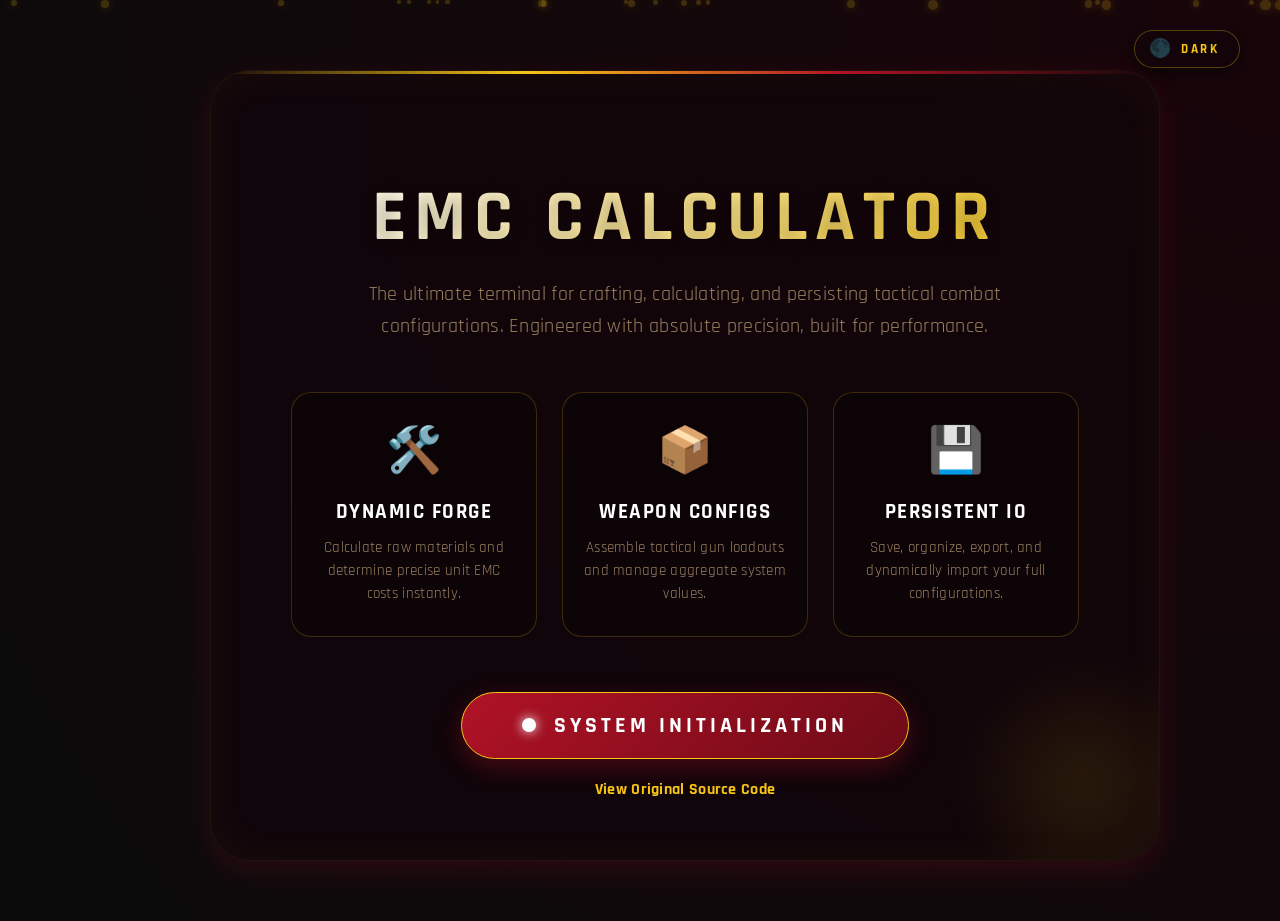
<file: index.html>
<!DOCTYPE html>
<html lang="en">

<head>
    <meta charset="UTF-8">
    <meta name="viewport" content="width=device-width, initial-scale=1.0">
    <title>EMC Calculator | Secondary Systems</title>
    <!-- Adjusted paths for GitHub Pages root -->
    <link rel="stylesheet" href="src/main/webapp/css/style.css">
    <!-- ===== NO-FLASH THEME INIT ===== -->
    <script>
        (function () {
            var t = localStorage.getItem('emc-theme');
            if (t === 'anime') t = 'dark';
            document.documentElement.setAttribute('data-theme', t || 'dark');
        })();
    </script>
    <script src="src/main/webapp/css/theme.js"></script>
    <style>
        .hero-section {
            display: flex;
            flex-direction: column;
            align-items: center;
            justify-content: center;
            min-height: 80vh;
            text-align: center;
            animation: floatIn 1s cubic-bezier(0.2, 0.8, 0.2, 1) forwards;
            position: relative;
            z-index: 10;
            padding: 20px;
        }

        .glass-hero {
            background: var(--card-bg);
            backdrop-filter: blur(20px);
            border: 1px solid var(--border-panel);
            border-radius: 40px;
            padding: 60px 80px;
            box-shadow: var(--shadow-drop), inset 0 0 40px rgba(212, 175, 55, 0.05);
            position: relative;
            overflow: hidden;
            max-width: 950px;
            width: 100%;
        }

        .glass-hero::before {
            content: '';
            position: absolute;
            top: 0;
            left: 0;
            right: 0;
            height: 3px;
            background: var(--card-top-line);
        }

        .glass-hero::after {
            content: '';
            position: absolute;
            bottom: -50px;
            right: -50px;
            width: 250px;
            height: 250px;
            background: radial-gradient(circle, var(--accent-decoration) 0%, transparent 70%);
            opacity: 0.12;
            filter: blur(25px);
            z-index: -1;
            animation: pulseGlow 5s infinite alternate;
        }

        .hero-title {
            font-family: 'Rajdhani', sans-serif;
            font-size: 4.5rem;
            font-weight: 800;
            letter-spacing: 8px;
            text-transform: uppercase;
            margin-bottom: 20px;
            background: linear-gradient(135deg, var(--text-light), var(--accent-decoration));
            -webkit-background-clip: text;
            -webkit-text-fill-color: transparent;
            text-shadow: 0 4px 15px rgba(0, 0, 0, 0.25);
            position: relative;
            line-height: 1.1;
        }

        .hero-subtitle {
            font-size: 1.25rem;
            color: var(--text-dim);
            margin-bottom: 50px;
            max-width: 700px;
            line-height: 1.6;
            margin-left: auto;
            margin-right: auto;
        }

        .feature-grid {
            display: grid;
            grid-template-columns: repeat(3, 1fr);
            gap: 25px;
            margin-bottom: 55px;
        }

        .feature-card {
            background: rgba(0, 0, 0, 0.18);
            border: 1px solid var(--sidebar-border);
            border-radius: 20px;
            padding: 30px 20px;
            transition: all 0.4s cubic-bezier(0.175, 0.885, 0.32, 1.275);
            position: relative;
            box-shadow: inset 2px 2px 5px rgba(0, 0, 0, 0.1);
        }

        [data-theme="light"] .feature-card {
            background: rgba(255, 255, 255, 0.6);
            box-shadow: inset 2px 2px 5px rgba(255, 255, 255, 0.8);
        }

        .feature-card:hover {
            transform: translateY(-12px);
            border-color: var(--accent-decoration);
            box-shadow: var(--glow-gold), var(--shadow-drop);
            background: rgba(212, 175, 55, 0.05);
        }

        .feature-icon {
            font-size: 2.8rem;
            margin-bottom: 18px;
            display: inline-block;
            filter: drop-shadow(0 4px 6px rgba(0, 0, 0, 0.3));
            transition: transform 0.4s ease;
        }

        .feature-card:hover .feature-icon {
            transform: scale(1.15) rotate(5deg);
        }

        .feature-title {
            font-family: 'Rajdhani', sans-serif;
            font-size: 1.3rem;
            font-weight: 700;
            color: var(--text-light);
            text-transform: uppercase;
            letter-spacing: 1.5px;
            margin-bottom: 12px;
        }

        .feature-desc {
            font-size: 0.95rem;
            color: var(--text-dim);
            line-height: 1.5;
        }

        .launch-btn {
            font-size: 1.4rem;
            padding: 18px 60px;
            border-radius: 50px;
            text-decoration: none;
            display: inline-flex;
            align-items: center;
            gap: 18px;
            font-weight: 800;
            letter-spacing: 4px;
            box-shadow: 0 8px 25px var(--btn-primary-glow);
        }

        .launch-btn:hover {
            transform: scale(1.06) translateY(-6px);
            box-shadow: var(--glow), var(--glow-gold), 0 12px 30px var(--btn-primary-glow);
        }

        .pulse-circle {
            width: 14px;
            height: 14px;
            background: #fff;
            border-radius: 50%;
            box-shadow: 0 0 12px #fff;
            animation: pulseGlow 1.2s infinite;
        }

        /* Floating background particles */
        .particles {
            position: fixed;
            top: 0;
            left: 0;
            width: 100%;
            height: 100%;
            pointer-events: none;
            z-index: 1;
            overflow: hidden;
        }

        .particle {
            position: absolute;
            background: var(--accent-decoration);
            border-radius: 50%;
            opacity: 0.2;
            animation: floatUp 15s infinite linear;
            box-shadow: 0 0 10px var(--accent-decoration);
        }

        @keyframes floatUp {
            0% {
                transform: translateY(100vh) scale(0);
                opacity: 0;
            }

            10% {
                opacity: 0.5;
            }

            90% {
                opacity: 0.3;
            }

            100% {
                transform: translateY(-10vh) scale(1.8);
                opacity: 0;
            }
        }

        @media (max-width: 900px) {
            .feature-grid {
                grid-template-columns: 1fr;
            }

            .hero-title {
                font-size: 3rem;
            }

            .glass-hero {
                padding: 40px 30px;
            }
        }
    </style>
</head>

<body>

    <!-- Theme Toggle positioned absolute top right -->
    <div style="position: absolute; top: 30px; right: 40px; z-index: 100;">
        <button class="theme-toggle" id="themeToggle" onclick="cycleTheme()" title="Toggle Theme">
            <span class="theme-toggle-icon" id="themeIcon">🌑</span>
            <span class="theme-toggle-label" id="themeLabel">Dark</span>
        </button>
    </div>

    <!-- Background Decoration -->
    <div class="particles" id="particles"></div>

    <div class="container hero-section">
        <div class="glass-hero">
            <h1 class="hero-title">EMC Calculator</h1>
            <p class="hero-subtitle">The ultimate terminal for crafting, calculating, and persisting tactical combat
                configurations. Engineered with absolute precision, built for performance.</p>

            <div class="feature-grid">
                <div class="feature-card" style="animation-delay: 0.1s;">
                    <div class="feature-icon">🛠️</div>
                    <div class="feature-title">Dynamic Forge</div>
                    <div class="feature-desc">Calculate raw materials and determine precise unit EMC costs instantly.
                    </div>
                </div>
                <div class="feature-card" style="animation-delay: 0.3s;">
                    <div class="feature-icon">📦</div>
                    <div class="feature-title">Weapon Configs</div>
                    <div class="feature-desc">Assemble tactical gun loadouts and manage aggregate system values.</div>
                </div>
                <div class="feature-card" style="animation-delay: 0.5s;">
                    <div class="feature-icon">💾</div>
                    <div class="feature-title">Persistent IO</div>
                    <div class="feature-desc">Save, organize, export, and dynamically import your full configurations.
                    </div>
                </div>
            </div>

            <!-- Changed href to let users know it's a showcase on GitHub pages -->
            <a href="home.html" class="btn-primary launch-btn">
                <span class="pulse-circle"></span>
                SYSTEM INITIALIZATION
            </a>
            
            <!-- Link to the source code just in case -->
            <div style="margin-top: 20px;">
                <a href="https://github.com/Herschel/EmcCalculatorExtended"
                    style="color: var(--accent-decoration); font-family: 'Rajdhani', sans-serif; text-decoration: none; font-weight: bold;">View
                    Original Source Code</a>
            </div>
        </div>
    </div>

    <script>
        // Generate floating particles for tactical aesthetic
        const container = document.getElementById('particles');
        for (let i = 0; i < 25; i++) {
            const el = document.createElement('div');
            el.classList.add('particle');

            const size = Math.random() * 8 + 3;
            el.style.width = size + 'px';
            el.style.height = size + 'px';

            el.style.left = Math.random() * 100 + 'vw';
            el.style.animationDuration = (Math.random() * 18 + 12) + 's';
            el.style.animationDelay = (Math.random() * 8) + 's';

            container.appendChild(el);
        }
    </script>
</body>

</html>
</file>
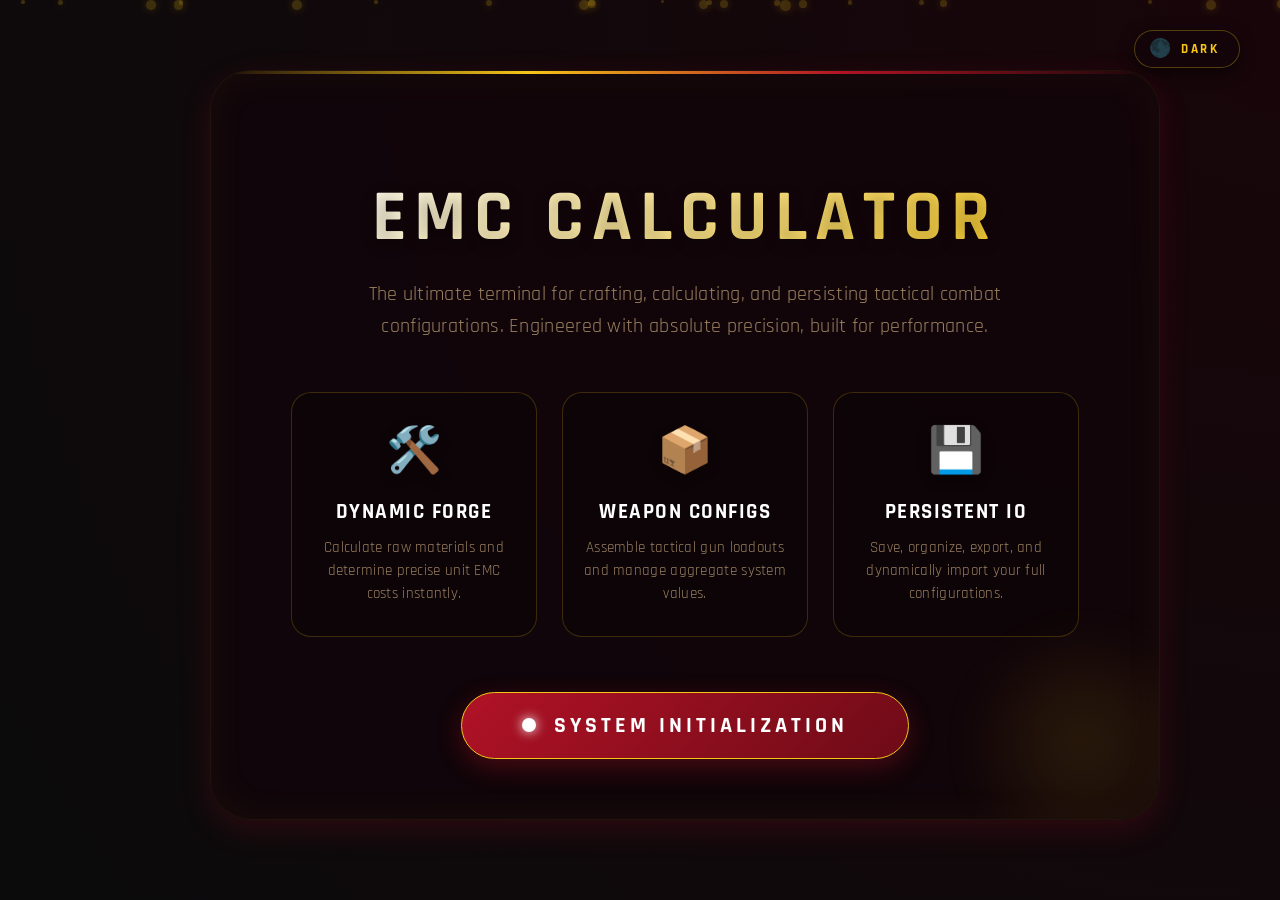
<file: target/EmcCalculatorExtended-1.0-SNAPSHOT/index.html>
<!DOCTYPE html>
<html lang="en">
<head>
    <meta charset="UTF-8">
    <meta name="viewport" content="width=device-width, initial-scale=1.0">
    <title>EMC Calculator | Secondary Systems</title>
    <link rel="stylesheet" href="css/style.css">
    <!-- ===== NO-FLASH THEME INIT ===== -->
    <script>
    (function(){
        var t = localStorage.getItem('emc-theme');
        if (t === 'anime') t = 'dark';
        document.documentElement.setAttribute('data-theme', t || 'dark');
    })();
    </script>
    <script src="css/theme.js"></script>
    <style>
        .hero-section {
            display: flex;
            flex-direction: column;
            align-items: center;
            justify-content: center;
            min-height: 80vh;
            text-align: center;
            animation: floatIn 1s cubic-bezier(0.2, 0.8, 0.2, 1) forwards;
            position: relative;
            z-index: 10;
            padding: 20px;
        }

        .glass-hero {
            background: var(--card-bg);
            backdrop-filter: blur(20px);
            border: 1px solid var(--border-panel);
            border-radius: 40px;
            padding: 60px 80px;
            box-shadow: var(--shadow-drop), inset 0 0 40px rgba(212, 175, 55, 0.05);
            position: relative;
            overflow: hidden;
            max-width: 950px;
            width: 100%;
        }

        .glass-hero::before {
            content: '';
            position: absolute;
            top: 0; left: 0; right: 0;
            height: 3px;
            background: var(--card-top-line);
        }

        .glass-hero::after {
            content: '';
            position: absolute;
            bottom: -50px;
            right: -50px;
            width: 250px;
            height: 250px;
            background: radial-gradient(circle, var(--accent-decoration) 0%, transparent 70%);
            opacity: 0.12;
            filter: blur(25px);
            z-index: -1;
            animation: pulseGlow 5s infinite alternate;
        }

        .hero-title {
            font-family: 'Rajdhani', sans-serif;
            font-size: 4.5rem;
            font-weight: 800;
            letter-spacing: 8px;
            text-transform: uppercase;
            margin-bottom: 20px;
            background: linear-gradient(135deg, var(--text-light), var(--accent-decoration));
            -webkit-background-clip: text;
            -webkit-text-fill-color: transparent;
            text-shadow: 0 4px 15px rgba(0,0,0,0.25);
            position: relative;
            line-height: 1.1;
        }

        .hero-subtitle {
            font-size: 1.25rem;
            color: var(--text-dim);
            margin-bottom: 50px;
            max-width: 700px;
            line-height: 1.6;
            margin-left: auto;
            margin-right: auto;
        }

        .feature-grid {
            display: grid;
            grid-template-columns: repeat(3, 1fr);
            gap: 25px;
            margin-bottom: 55px;
        }

        .feature-card {
            background: rgba(0,0,0,0.18);
            border: 1px solid var(--sidebar-border);
            border-radius: 20px;
            padding: 30px 20px;
            transition: all 0.4s cubic-bezier(0.175, 0.885, 0.32, 1.275);
            position: relative;
            box-shadow: inset 2px 2px 5px rgba(0,0,0,0.1);
        }
        
        [data-theme="light"] .feature-card {
            background: rgba(255,255,255,0.6);
            box-shadow: inset 2px 2px 5px rgba(255,255,255,0.8);
        }

        .feature-card:hover {
            transform: translateY(-12px);
            border-color: var(--accent-decoration);
            box-shadow: var(--glow-gold), var(--shadow-drop);
            background: rgba(212, 175, 55, 0.05);
        }

        .feature-icon {
            font-size: 2.8rem;
            margin-bottom: 18px;
            display: inline-block;
            filter: drop-shadow(0 4px 6px rgba(0,0,0,0.3));
            transition: transform 0.4s ease;
        }
        
        .feature-card:hover .feature-icon {
            transform: scale(1.15) rotate(5deg);
        }

        .feature-title {
            font-family: 'Rajdhani', sans-serif;
            font-size: 1.3rem;
            font-weight: 700;
            color: var(--text-light);
            text-transform: uppercase;
            letter-spacing: 1.5px;
            margin-bottom: 12px;
        }

        .feature-desc {
            font-size: 0.95rem;
            color: var(--text-dim);
            line-height: 1.5;
        }

        .launch-btn {
            font-size: 1.4rem;
            padding: 18px 60px;
            border-radius: 50px;
            text-decoration: none;
            display: inline-flex;
            align-items: center;
            gap: 18px;
            font-weight: 800;
            letter-spacing: 4px;
            box-shadow: 0 8px 25px var(--btn-primary-glow);
        }

        .launch-btn:hover {
            transform: scale(1.06) translateY(-6px);
            box-shadow: var(--glow), var(--glow-gold), 0 12px 30px var(--btn-primary-glow);
        }
        
        .pulse-circle {
            width: 14px;
            height: 14px;
            background: #fff;
            border-radius: 50%;
            box-shadow: 0 0 12px #fff;
            animation: pulseGlow 1.2s infinite;
        }
        
        /* Floating background particles */
        .particles {
            position: fixed;
            top: 0; left: 0; width: 100%; height: 100%;
            pointer-events: none;
            z-index: 1;
            overflow: hidden;
        }
        .particle {
            position: absolute;
            background: var(--accent-decoration);
            border-radius: 50%;
            opacity: 0.2;
            animation: floatUp 15s infinite linear;
            box-shadow: 0 0 10px var(--accent-decoration);
        }
        @keyframes floatUp {
            0% { transform: translateY(100vh) scale(0); opacity: 0; }
            10% { opacity: 0.5; }
            90% { opacity: 0.3; }
            100% { transform: translateY(-10vh) scale(1.8); opacity: 0; }
        }
        
        @media (max-width: 900px) {
            .feature-grid {
                grid-template-columns: 1fr;
            }
            .hero-title {
                font-size: 3rem;
            }
            .glass-hero {
                padding: 40px 30px;
            }
        }
    </style>
</head>
<body>

    <!-- Theme Toggle positioned absolute top right -->
    <div style="position: absolute; top: 30px; right: 40px; z-index: 100;">
        <button class="theme-toggle" id="themeToggle" onclick="cycleTheme()" title="Toggle Theme">
            <span class="theme-toggle-icon" id="themeIcon">🌑</span>
            <span class="theme-toggle-label" id="themeLabel">Dark</span>
        </button>
    </div>

    <!-- Background Decoration -->
    <div class="particles" id="particles"></div>

    <div class="container hero-section">
        <div class="glass-hero">
            <h1 class="hero-title">EMC Calculator</h1>
            <p class="hero-subtitle">The ultimate terminal for crafting, calculating, and persisting tactical combat configurations. Engineered with absolute precision, built for performance.</p>
            
            <div class="feature-grid">
                <div class="feature-card" style="animation-delay: 0.1s;">
                    <div class="feature-icon">🛠️</div>
                    <div class="feature-title">Dynamic Forge</div>
                    <div class="feature-desc">Calculate raw materials and determine precise unit EMC costs instantly.</div>
                </div>
                <div class="feature-card" style="animation-delay: 0.3s;">
                    <div class="feature-icon">📦</div>
                    <div class="feature-title">Weapon Configs</div>
                    <div class="feature-desc">Assemble tactical gun loadouts and manage aggregate system values.</div>
                </div>
                <div class="feature-card" style="animation-delay: 0.5s;">
                    <div class="feature-icon">💾</div>
                    <div class="feature-title">Persistent IO</div>
                    <div class="feature-desc">Save, organize, export, and dynamically import your full configurations.</div>
                </div>
            </div>

            <a href="main" class="btn-primary launch-btn">
                <span class="pulse-circle"></span>
                SYSTEM INITIALIZATION
            </a>
        </div>
    </div>

    <script>
        // Generate floating particles for tactical aesthetic
        const container = document.getElementById('particles');
        for (let i = 0; i < 25; i++) {
            const el = document.createElement('div');
            el.classList.add('particle');
            
            const size = Math.random() * 8 + 3;
            el.style.width = size + 'px';
            el.style.height = size + 'px';
            
            el.style.left = Math.random() * 100 + 'vw';
            el.style.animationDuration = (Math.random() * 18 + 12) + 's';
            el.style.animationDelay = (Math.random() * 8) + 's';
            
            container.appendChild(el);
        }
    </script>
</body>
</html>
</file>
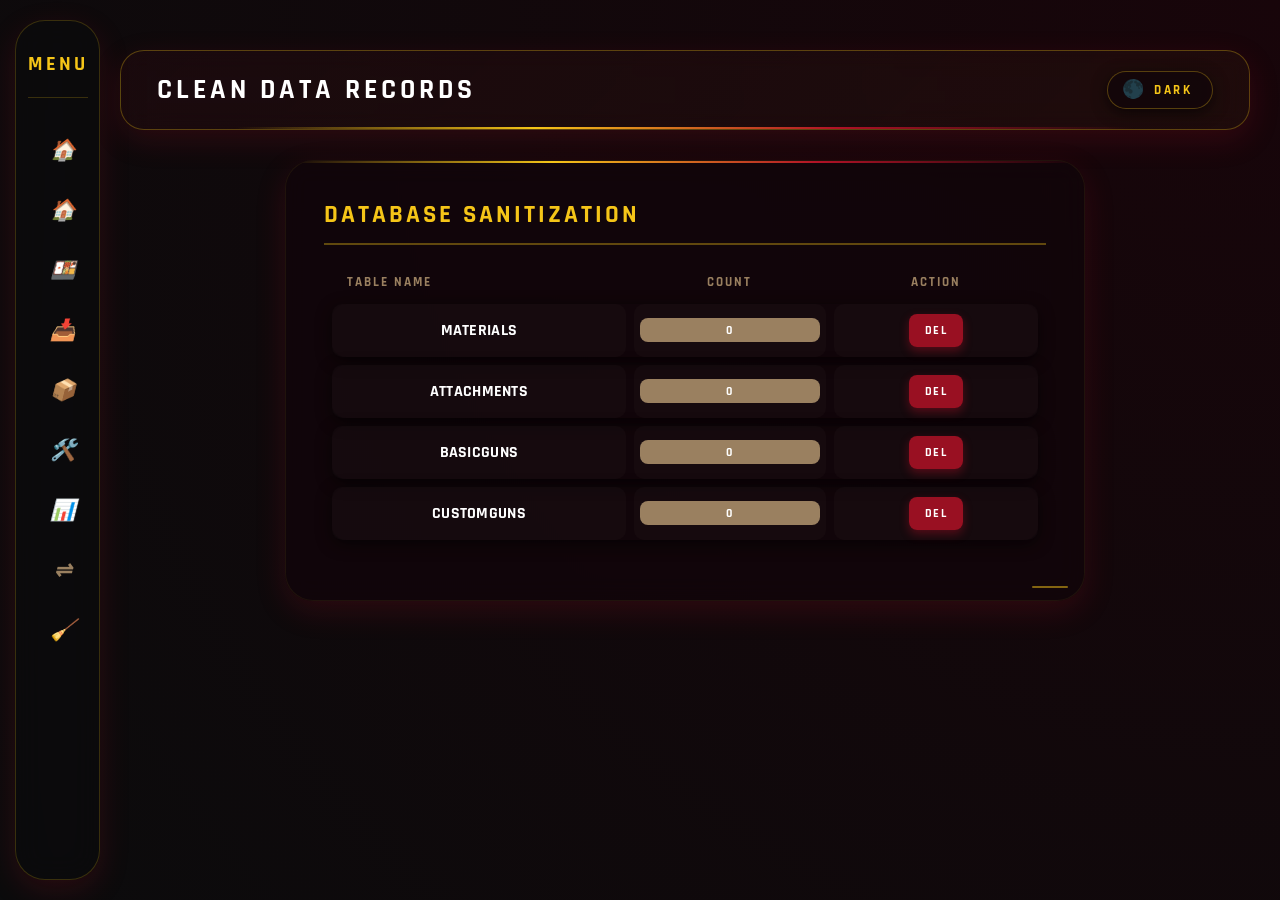
<file: cleandb.html>
<!DOCTYPE html>
<html lang="en">
<head>
    <meta charset="UTF-8">
    <title>Clean Data Records</title>
    <link rel="stylesheet" href="src/main/webapp/css/style.css">
    <script>
    (function(){
        var t = localStorage.getItem('emc-theme');
        if (t === 'anime') t = 'dark';
        document.documentElement.setAttribute('data-theme', t || 'dark');
    })();
    </script>
    <script src="src/main/webapp/css/theme.js"></script>
    <script src="js/db.js" defer></script>
    <script src="js/cleandb.js" defer></script>
</head>
<body>
<nav class="sidebar">
    <div class="sidebar-logo">Menu</div>
    <ul class="nav-list">
        <li><a href="index.html"><i class="icon">🏠</i> <span class="nav-text">Launchpad</span></a></li>
        <li><a href="home.html"><i class="icon">🏠</i> <span class="nav-text">Home</span></a></li>
        <li><a href="material.html"><i class="icon">🍱</i> <span class="nav-text">Materials</span></a></li>
        <li><a href="saved.html"><i class="icon">📥</i> <span class="nav-text">Saved Items</span></a></li>
        <li><a href="gunorigin.html"><i class="icon">📦</i> <span class="nav-text">Base Guns</span></a></li>
        <li><a href="fullgun.html"><i class="icon">🛠️</i> <span class="nav-text">Custom Guns</span></a></li>
        <li><a href="overview.html"><i class="icon">📊</i> <span class="nav-text">Overview</span></a></li>
        <li><a href="quickload.html"><i class="icon">⇌</i> <span class="nav-text">Import / Export</span></a></li>
        <li><a href="cleandb.html"><i class="icon">🧹</i> <span class="nav-text">Clean Table</span></a></li>
    </ul>
</nav>

<div class="container">
    <div class="header-top">
        <h1 class="header-title">Clean Data Records</h1>
        
        <button class="theme-toggle" id="themeToggle" onclick="cycleTheme()" title="Toggle Theme">
            <span class="theme-toggle-icon" id="themeIcon">🌑</span>
            <span class="theme-toggle-label" id="themeLabel">Dark</span>
        </button>
    </div>
    
    <div class="card-panel" style="max-width:800px; margin:0 auto;">
        <h2>Database Sanitization</h2>
        <table class="styled-table">
            <thead><tr><th>Table Name</th><th style="text-align:center;">Count</th><th style="text-align:center;">Action</th></tr></thead>
            <tbody id="c-tb"></tbody>
        </table>
    </div>
    
</div>
</body>
</html>
</file>
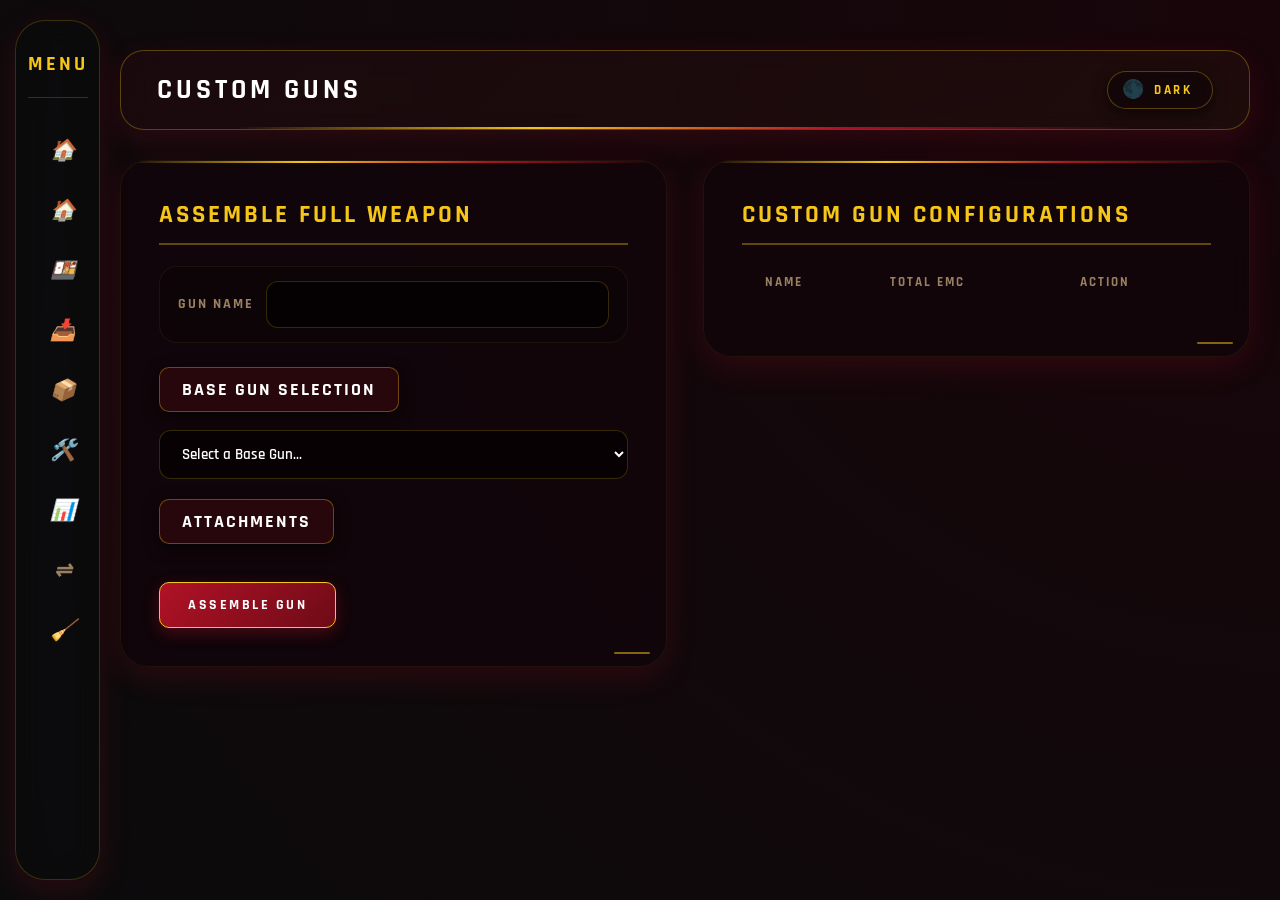
<file: fullgun.html>
<!DOCTYPE html>
<html lang="en">
<head>
    <meta charset="UTF-8">
    <title>Custom Guns</title>
    <link rel="stylesheet" href="src/main/webapp/css/style.css">
    <script>
    (function(){
        var t = localStorage.getItem('emc-theme');
        if (t === 'anime') t = 'dark';
        document.documentElement.setAttribute('data-theme', t || 'dark');
    })();
    </script>
    <script src="src/main/webapp/css/theme.js"></script>
    <script src="js/db.js" defer></script>
    <script src="js/fullgun.js" defer></script>
</head>
<body>
<nav class="sidebar">
    <div class="sidebar-logo">Menu</div>
    <ul class="nav-list">
        <li><a href="index.html"><i class="icon">🏠</i> <span class="nav-text">Launchpad</span></a></li>
        <li><a href="home.html"><i class="icon">🏠</i> <span class="nav-text">Home</span></a></li>
        <li><a href="material.html"><i class="icon">🍱</i> <span class="nav-text">Materials</span></a></li>
        <li><a href="saved.html"><i class="icon">📥</i> <span class="nav-text">Saved Items</span></a></li>
        <li><a href="gunorigin.html"><i class="icon">📦</i> <span class="nav-text">Base Guns</span></a></li>
        <li><a href="fullgun.html"><i class="icon">🛠️</i> <span class="nav-text">Custom Guns</span></a></li>
        <li><a href="overview.html"><i class="icon">📊</i> <span class="nav-text">Overview</span></a></li>
        <li><a href="quickload.html"><i class="icon">⇌</i> <span class="nav-text">Import / Export</span></a></li>
        <li><a href="cleandb.html"><i class="icon">🧹</i> <span class="nav-text">Clean Table</span></a></li>
    </ul>
</nav>

<div class="container">
    <div class="header-top">
        <h1 class="header-title">Custom Guns</h1>
        
        <button class="theme-toggle" id="themeToggle" onclick="cycleTheme()" title="Toggle Theme">
            <span class="theme-toggle-icon" id="themeIcon">🌑</span>
            <span class="theme-toggle-label" id="themeLabel">Dark</span>
        </button>
    </div>
    
    <div class="flex-layout">
        <div class="card-panel">
            <h2>Assemble Full Weapon</h2>
            <form id="cg-form">
                <div class="input-group">
                    <span class="input-label">Gun Name</span>
                    <input type="text" id="cg-name" class="input-field" required />
                </div>
                <h3>Base Gun Selection</h3>
                <select id="bg-select" class="input-field" style="margin-bottom:20px; width:100%;"></select>
                <h3>Attachments</h3>
                <div id="att-selects" style="margin-bottom:20px;"></div>
                <button type="submit" class="btn-primary">Assemble Gun</button>
            </form>
        </div>
        <div class="card-panel">
            <h2>Custom Gun Configurations</h2>
            <table class="styled-table">
                <thead><tr><th>Name</th><th>Total EMC</th><th>Action</th></tr></thead>
                <tbody id="cg-tbody"></tbody>
            </table>
        </div>
    </div>
    
</div>
</body>
</html>
</file>
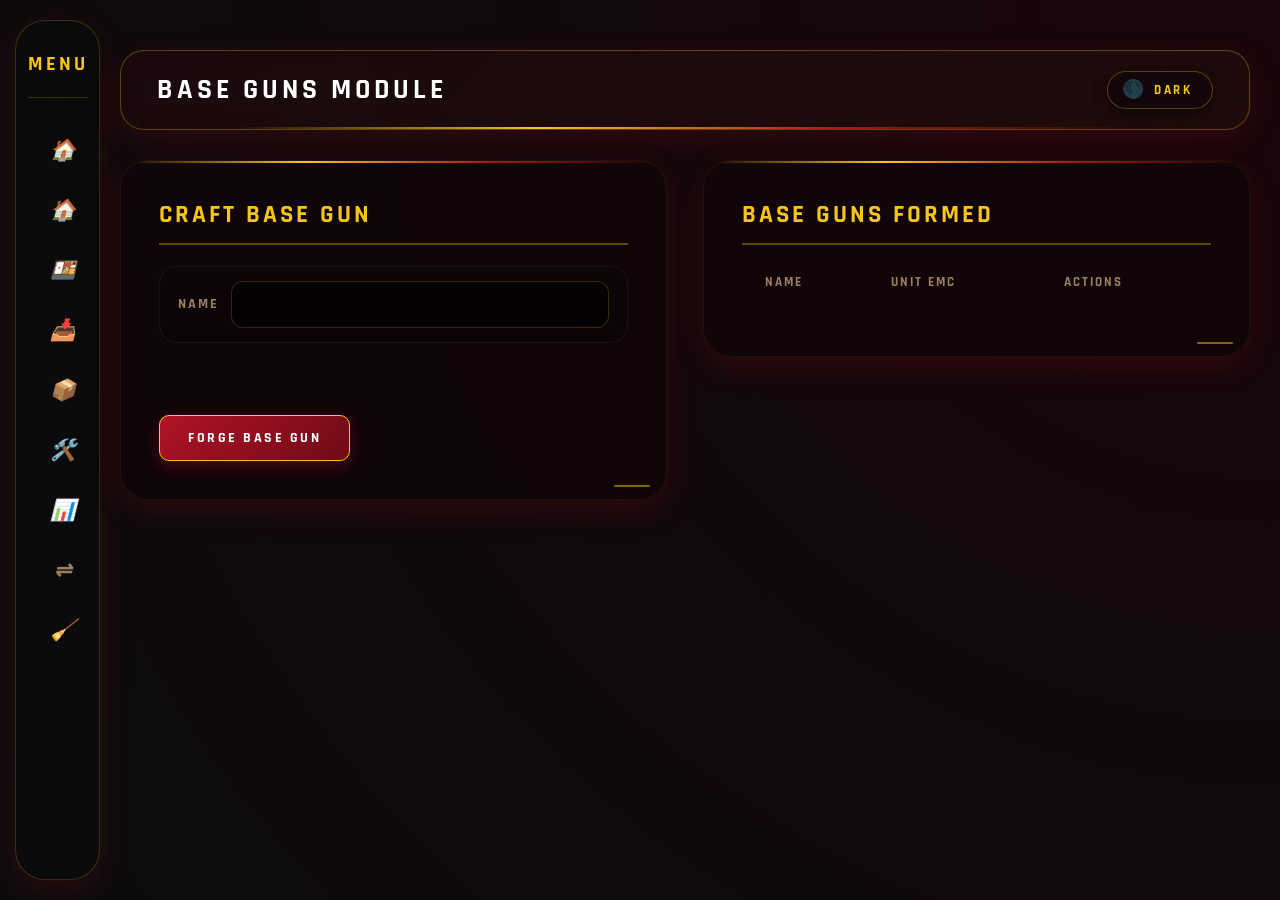
<file: gunorigin.html>
<!DOCTYPE html>
<html lang="en">
<head>
    <meta charset="UTF-8">
    <title>Base Guns Module</title>
    <link rel="stylesheet" href="src/main/webapp/css/style.css">
    <script>
    (function(){
        var t = localStorage.getItem('emc-theme');
        if (t === 'anime') t = 'dark';
        document.documentElement.setAttribute('data-theme', t || 'dark');
    })();
    </script>
    <script src="src/main/webapp/css/theme.js"></script>
    <script src="js/db.js" defer></script>
    <script src="js/gunorigin.js" defer></script>
</head>
<body>
<nav class="sidebar">
    <div class="sidebar-logo">Menu</div>
    <ul class="nav-list">
        <li><a href="index.html"><i class="icon">🏠</i> <span class="nav-text">Launchpad</span></a></li>
        <li><a href="home.html"><i class="icon">🏠</i> <span class="nav-text">Home</span></a></li>
        <li><a href="material.html"><i class="icon">🍱</i> <span class="nav-text">Materials</span></a></li>
        <li><a href="saved.html"><i class="icon">📥</i> <span class="nav-text">Saved Items</span></a></li>
        <li><a href="gunorigin.html"><i class="icon">📦</i> <span class="nav-text">Base Guns</span></a></li>
        <li><a href="fullgun.html"><i class="icon">🛠️</i> <span class="nav-text">Custom Guns</span></a></li>
        <li><a href="overview.html"><i class="icon">📊</i> <span class="nav-text">Overview</span></a></li>
        <li><a href="quickload.html"><i class="icon">⇌</i> <span class="nav-text">Import / Export</span></a></li>
        <li><a href="cleandb.html"><i class="icon">🧹</i> <span class="nav-text">Clean Table</span></a></li>
    </ul>
</nav>

<div class="container">
    <div class="header-top">
        <h1 class="header-title">Base Guns Module</h1>
        
        <button class="theme-toggle" id="themeToggle" onclick="cycleTheme()" title="Toggle Theme">
            <span class="theme-toggle-icon" id="themeIcon">🌑</span>
            <span class="theme-toggle-label" id="themeLabel">Dark</span>
        </button>
    </div>
    
    <div class="flex-layout">
        <div class="card-panel">
            <h2>Craft Base Gun</h2>
            <form id="gun-form">
                <div class="input-group">
                    <span class="input-label">Name</span>
                    <input type="text" id="gun-name" class="input-field" required />
                </div>
                <div style="overflow-x: auto;">
                    <table class="styled-table" style="width:100%; table-layout:fixed;">
                        <tbody id="mats-container"></tbody>
                    </table>
                </div>
                <button type="submit" class="btn-primary" style="margin-top:20px;">Forge Base Gun</button>
            </form>
        </div>
        <div class="card-panel">
            <h2>Base Guns Formed</h2>
            <table class="styled-table">
                <thead><tr><th>Name</th><th>Unit EMC</th><th>Actions</th></tr></thead>
                <tbody id="gun-tbody"></tbody>
            </table>
        </div>
    </div>
    
</div>
</body>
</html>
</file>
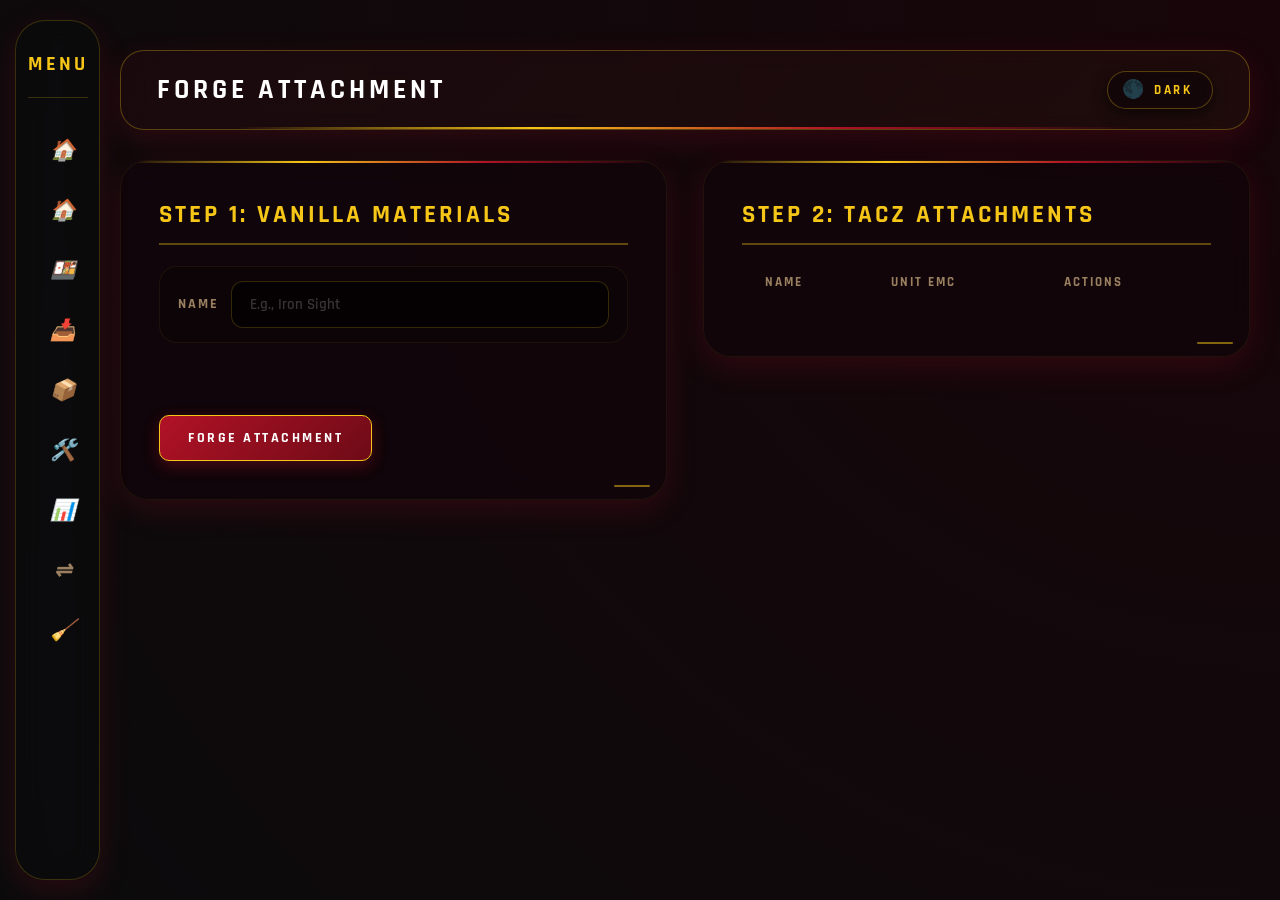
<file: home.html>
<!DOCTYPE html>
<html lang="en">
<head>
    <meta charset="UTF-8">
    <title>Forge Attachment</title>
    <link rel="stylesheet" href="src/main/webapp/css/style.css">
    <script>
    (function(){
        var t = localStorage.getItem('emc-theme');
        if (t === 'anime') t = 'dark';
        document.documentElement.setAttribute('data-theme', t || 'dark');
    })();
    </script>
    <script src="src/main/webapp/css/theme.js"></script>
    <script src="js/db.js" defer></script>
    <script src="js/home.js" defer></script>
</head>
<body>
<nav class="sidebar">
    <div class="sidebar-logo">Menu</div>
    <ul class="nav-list">
        <li><a href="index.html"><i class="icon">🏠</i> <span class="nav-text">Launchpad</span></a></li>
        <li><a href="home.html"><i class="icon">🏠</i> <span class="nav-text">Home</span></a></li>
        <li><a href="material.html"><i class="icon">🍱</i> <span class="nav-text">Materials</span></a></li>
        <li><a href="saved.html"><i class="icon">📥</i> <span class="nav-text">Saved Items</span></a></li>
        <li><a href="gunorigin.html"><i class="icon">📦</i> <span class="nav-text">Base Guns</span></a></li>
        <li><a href="fullgun.html"><i class="icon">🛠️</i> <span class="nav-text">Custom Guns</span></a></li>
        <li><a href="overview.html"><i class="icon">📊</i> <span class="nav-text">Overview</span></a></li>
        <li><a href="quickload.html"><i class="icon">⇌</i> <span class="nav-text">Import / Export</span></a></li>
        <li><a href="cleandb.html"><i class="icon">🧹</i> <span class="nav-text">Clean Table</span></a></li>
    </ul>
</nav>

<div class="container">
    <div class="header-top">
        <h1 class="header-title">Forge Attachment</h1>
        
        <button class="theme-toggle" id="themeToggle" onclick="cycleTheme()" title="Toggle Theme">
            <span class="theme-toggle-icon" id="themeIcon">🌑</span>
            <span class="theme-toggle-label" id="themeLabel">Dark</span>
        </button>
    </div>
    
    <div class="flex-layout">
        <div class="card-panel">
            <h2>Step 1: Vanilla Materials</h2>
            <form id="forge-form">
                <div class="input-group">
                    <span class="input-label">Name</span>
                    <input type="text" id="att-name" class="input-field" placeholder="E.g., Iron Sight" required />
                </div>
                <div style="overflow-x: auto;">
                    <table class="styled-table" style="width:100%; table-layout:fixed;">
                        <tbody id="mats-container"></tbody>
                    </table>
                </div>
                <button type="submit" class="btn-primary" style="margin-top:20px;">Forge Attachment</button>
            </form>
        </div>
        <div class="card-panel">
            <h2>Step 2: Tacz Attachments</h2>
            <table class="styled-table">
                <thead><tr><th>Name</th><th>Unit EMC</th><th>Actions</th></tr></thead>
                <tbody id="att-tbody"></tbody>
            </table>
        </div>
    </div>
    
</div>
</body>
</html>
</file>
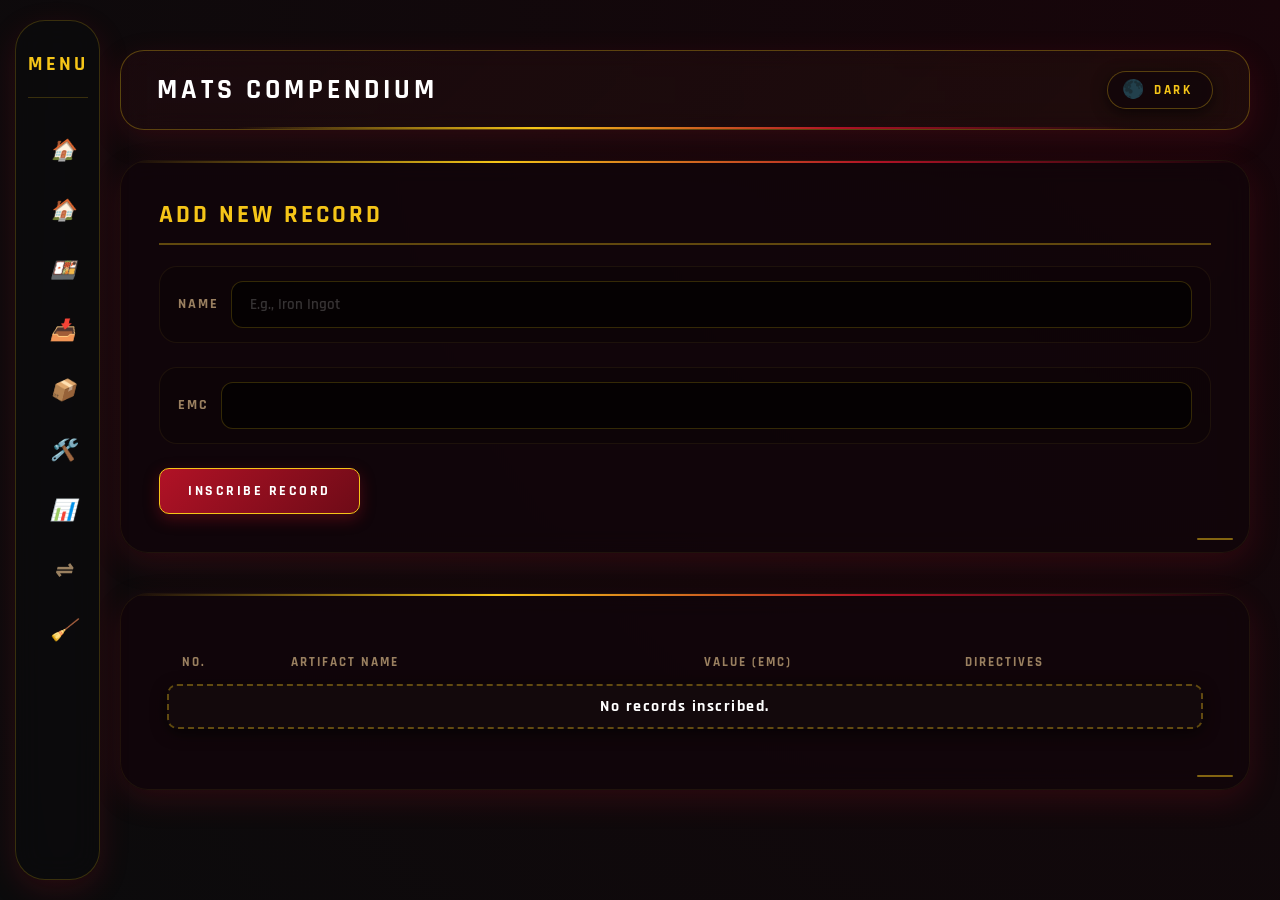
<file: material.html>
<!DOCTYPE html>
<html lang="en">
<head>
    <meta charset="UTF-8">
    <title>Mats Compendium</title>
    <link rel="stylesheet" href="src/main/webapp/css/style.css">
    <script>
    (function(){
        var t = localStorage.getItem('emc-theme');
        if (t === 'anime') t = 'dark';
        document.documentElement.setAttribute('data-theme', t || 'dark');
    })();
    </script>
    <script src="src/main/webapp/css/theme.js"></script>
    <script src="js/db.js" defer></script>
    <script src="js/material.js" defer></script>
</head>
<body>
<nav class="sidebar">
    <div class="sidebar-logo">Menu</div>
    <ul class="nav-list">
        <li><a href="index.html"><i class="icon">🏠</i> <span class="nav-text">Launchpad</span></a></li>
        <li><a href="home.html"><i class="icon">🏠</i> <span class="nav-text">Home</span></a></li>
        <li><a href="material.html"><i class="icon">🍱</i> <span class="nav-text">Materials</span></a></li>
        <li><a href="saved.html"><i class="icon">📥</i> <span class="nav-text">Saved Items</span></a></li>
        <li><a href="gunorigin.html"><i class="icon">📦</i> <span class="nav-text">Base Guns</span></a></li>
        <li><a href="fullgun.html"><i class="icon">🛠️</i> <span class="nav-text">Custom Guns</span></a></li>
        <li><a href="overview.html"><i class="icon">📊</i> <span class="nav-text">Overview</span></a></li>
        <li><a href="quickload.html"><i class="icon">⇌</i> <span class="nav-text">Import / Export</span></a></li>
        <li><a href="cleandb.html"><i class="icon">🧹</i> <span class="nav-text">Clean Table</span></a></li>
    </ul>
</nav>

<div class="container">
    <div class="header-top">
        <h1 class="header-title">Mats Compendium</h1>
        
        <button class="theme-toggle" id="themeToggle" onclick="cycleTheme()" title="Toggle Theme">
            <span class="theme-toggle-icon" id="themeIcon">🌑</span>
            <span class="theme-toggle-label" id="themeLabel">Dark</span>
        </button>
    </div>
    
    <div class="card-panel">
        <h2 id="form-title">Add New Record</h2>
        <form id="mat-form">
            <div class="form-row">
                <div class="input-group">
                    <span class="input-label">Name</span>
                    <input type="text" id="m-name" class="input-field" placeholder="E.g., Iron Ingot" required />
                </div>
                <div class="input-group">
                    <span class="input-label">EMC</span>
                    <input type="number" id="m-emc" class="input-field" required />
                </div>
                <button type="submit" id="submit-btn" class="btn-primary" style="color:white;">Inscribe Record</button>
            </div>
        </form>
    </div>
    <div class="card-panel">
        <table class="styled-table mat-table">
            <thead><tr><th width="10%">No.</th><th width="40%">Artifact Name</th><th width="25%">Value (EMC)</th><th width="25%">Directives</th></tr></thead>
            <tbody id="mat-tbody"></tbody>
        </table>
    </div>
    
</div>
</body>
</html>
</file>
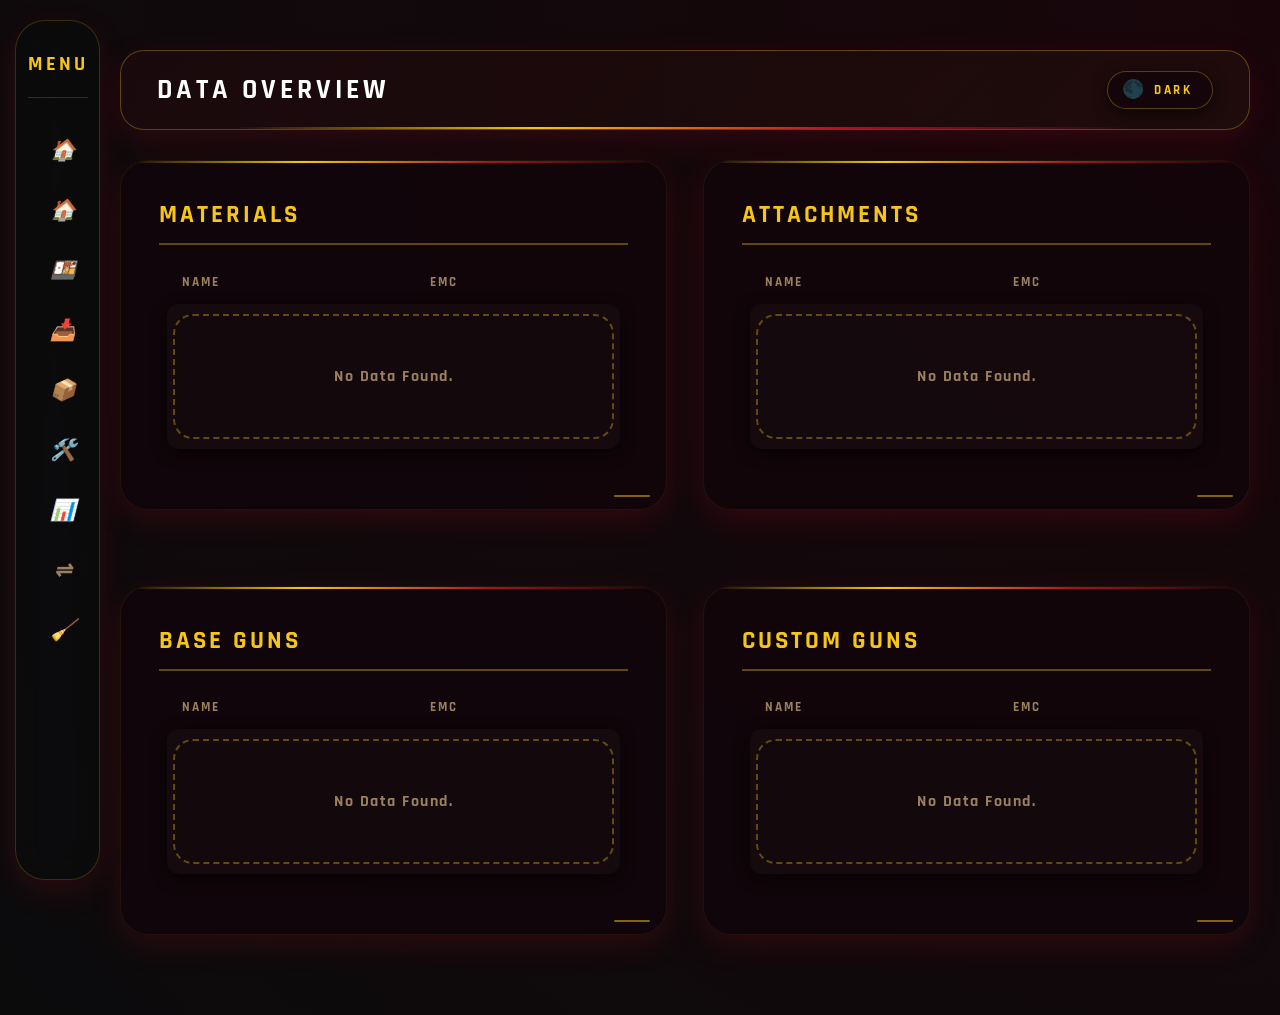
<file: overview.html>
<!DOCTYPE html>
<html lang="en">
<head>
    <meta charset="UTF-8">
    <title>Data Overview</title>
    <link rel="stylesheet" href="src/main/webapp/css/style.css">
    <script>
    (function(){
        var t = localStorage.getItem('emc-theme');
        if (t === 'anime') t = 'dark';
        document.documentElement.setAttribute('data-theme', t || 'dark');
    })();
    </script>
    <script src="src/main/webapp/css/theme.js"></script>
    <script src="js/db.js" defer></script>
    <script src="js/overview.js" defer></script>
</head>
<body>
<nav class="sidebar">
    <div class="sidebar-logo">Menu</div>
    <ul class="nav-list">
        <li><a href="index.html"><i class="icon">🏠</i> <span class="nav-text">Launchpad</span></a></li>
        <li><a href="home.html"><i class="icon">🏠</i> <span class="nav-text">Home</span></a></li>
        <li><a href="material.html"><i class="icon">🍱</i> <span class="nav-text">Materials</span></a></li>
        <li><a href="saved.html"><i class="icon">📥</i> <span class="nav-text">Saved Items</span></a></li>
        <li><a href="gunorigin.html"><i class="icon">📦</i> <span class="nav-text">Base Guns</span></a></li>
        <li><a href="fullgun.html"><i class="icon">🛠️</i> <span class="nav-text">Custom Guns</span></a></li>
        <li><a href="overview.html"><i class="icon">📊</i> <span class="nav-text">Overview</span></a></li>
        <li><a href="quickload.html"><i class="icon">⇌</i> <span class="nav-text">Import / Export</span></a></li>
        <li><a href="cleandb.html"><i class="icon">🧹</i> <span class="nav-text">Clean Table</span></a></li>
    </ul>
</nav>

<div class="container">
    <div class="header-top">
        <h1 class="header-title">Data Overview</h1>
        
        <button class="theme-toggle" id="themeToggle" onclick="cycleTheme()" title="Toggle Theme">
            <span class="theme-toggle-icon" id="themeIcon">🌑</span>
            <span class="theme-toggle-label" id="themeLabel">Dark</span>
        </button>
    </div>
    
    <div class="flex-layout">
        <div class="card-panel"><h2>Materials</h2><table class="styled-table"><thead><tr><th>Name</th><th>EMC</th></tr></thead><tbody id="t-m"></tbody></table></div>
        <div class="card-panel"><h2>Attachments</h2><table class="styled-table"><thead><tr><th>Name</th><th>EMC</th></tr></thead><tbody id="t-a"></tbody></table></div>
        <div class="card-panel"><h2>Base Guns</h2><table class="styled-table"><thead><tr><th>Name</th><th>EMC</th></tr></thead><tbody id="t-b"></tbody></table></div>
        <div class="card-panel"><h2>Custom Guns</h2><table class="styled-table"><thead><tr><th>Name</th><th>EMC</th></tr></thead><tbody id="t-c"></tbody></table></div>
    </div>
    
</div>
</body>
</html>
</file>
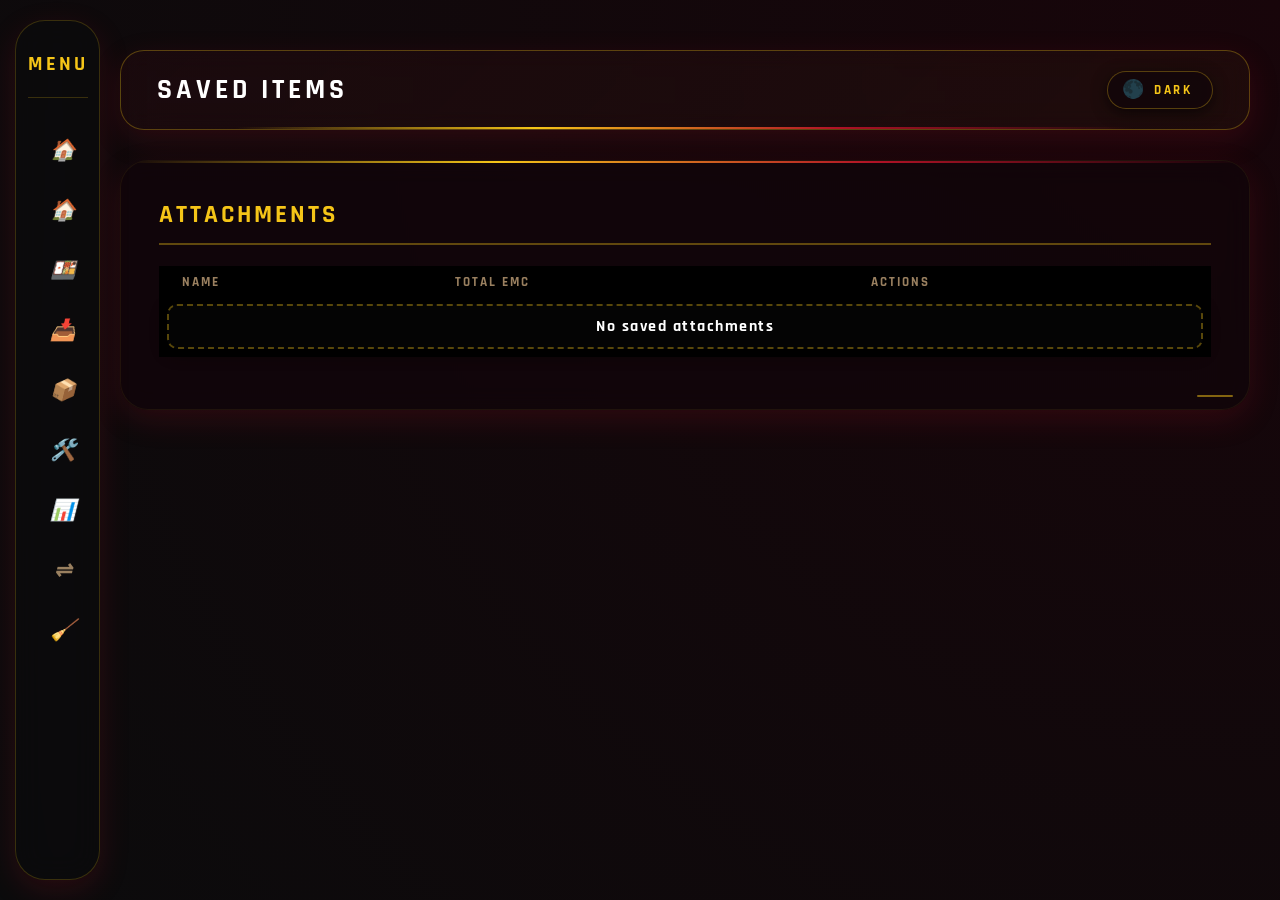
<file: saved.html>
<!DOCTYPE html>
<html lang="en">
<head>
    <meta charset="UTF-8">
    <title>Saved Items</title>
    <link rel="stylesheet" href="src/main/webapp/css/style.css">
    <script>
    (function(){
        var t = localStorage.getItem('emc-theme');
        if (t === 'anime') t = 'dark';
        document.documentElement.setAttribute('data-theme', t || 'dark');
    })();
    </script>
    <script src="src/main/webapp/css/theme.js"></script>
    <script src="js/db.js" defer></script>
    <script src="js/saved.js" defer></script>
</head>
<body>
<nav class="sidebar">
    <div class="sidebar-logo">Menu</div>
    <ul class="nav-list">
        <li><a href="index.html"><i class="icon">🏠</i> <span class="nav-text">Launchpad</span></a></li>
        <li><a href="home.html"><i class="icon">🏠</i> <span class="nav-text">Home</span></a></li>
        <li><a href="material.html"><i class="icon">🍱</i> <span class="nav-text">Materials</span></a></li>
        <li><a href="saved.html"><i class="icon">📥</i> <span class="nav-text">Saved Items</span></a></li>
        <li><a href="gunorigin.html"><i class="icon">📦</i> <span class="nav-text">Base Guns</span></a></li>
        <li><a href="fullgun.html"><i class="icon">🛠️</i> <span class="nav-text">Custom Guns</span></a></li>
        <li><a href="overview.html"><i class="icon">📊</i> <span class="nav-text">Overview</span></a></li>
        <li><a href="quickload.html"><i class="icon">⇌</i> <span class="nav-text">Import / Export</span></a></li>
        <li><a href="cleandb.html"><i class="icon">🧹</i> <span class="nav-text">Clean Table</span></a></li>
    </ul>
</nav>

<div class="container">
    <div class="header-top">
        <h1 class="header-title">Saved Items</h1>
        
        <button class="theme-toggle" id="themeToggle" onclick="cycleTheme()" title="Toggle Theme">
            <span class="theme-toggle-icon" id="themeIcon">🌑</span>
            <span class="theme-toggle-label" id="themeLabel">Dark</span>
        </button>
    </div>
    
    <div class="card-panel">
        <h2>Attachments</h2>
        <table class="styled-table saved-base-block">
            <thead><tr><th>Name</th><th>Total EMC</th><th>Actions</th></tr></thead>
            <tbody id="att-tbody"></tbody>
        </table>
    </div>
    
</div>
</body>
</html>
</file>
<file: src/main/webapp/css/style.css>
@import url('https://fonts.googleapis.com/css2?family=Rajdhani:wght@400;600;700&family=Outfit:wght@400;600;800&display=swap');

/* ============================================================
   THEME DEFINITIONS
   ============================================================ */

/* DEFAULT / DARK  ·  #D4AF37 gold  ·  #B11226 red  ·  #0B0B0C near-black */
:root,
[data-theme="dark"] {
    --bg-body:           #0B0B0C;
    --bg-body-grad:      radial-gradient(circle at top right, #18050a, #0B0B0C);
    --bg-panel-dark:     #100508;
    --bg-panel-light:    #1a0b0e;
    --primary-accent:    #B11226;
    --primary-accent-alt:#F5C518;
    --text-light:        #ffffff;
    --text-dim:          #9a8060;
    --text-dark:         #ffffff;
    --shadow-drop:       0 10px 30px rgba(177, 18, 38, 0.18);
    --shadow-light:      0 4px 15px rgba(0, 0, 0, 0.6);
    --glow:              0 0 22px rgba(177, 18, 38, 0.45);
    --glow-gold:         0 0 16px rgba(212, 175, 55, 0.45);
    --danger:            #b11226;
    --border-panel:      rgba(212, 175, 55, 0.08);
    --border-accent:     rgba(177, 18, 38, 0.35);
    --sidebar-bg:        rgba(11, 11, 12, 0.75);
    --sidebar-hover-bg:  rgba(11, 11, 12, 0.97);
    --sidebar-border:    rgba(245, 197, 24, 0.2);
    --card-bg:           rgba(18, 6, 10, 0.82);
    --input-bg:          rgba(0, 0, 0, 0.55);
    --input-border:      rgba(245, 197, 24, 0.2);
    --input-focus-bg:    rgba(25, 5, 10, 0.7);
    --minimal-input-bg:  rgba(28, 10, 14, 0.9);
    --header-bg:         linear-gradient(135deg, rgba(177, 18, 38, 0.07), rgba(212, 175, 55, 0.04));
    --header-border:     rgba(245, 197, 24, 0.3);
    --badge-bg:          #B11226;
    --badge-shadow:      0 4px 10px rgba(177, 18, 38, 0.45);
    --btn-primary-bg:    linear-gradient(135deg, #B11226, #6e0b17);
    --btn-primary-glow:  rgba(177, 18, 38, 0.35);
    --row-hover-bg:      rgba(177, 18, 38, 0.06);
    --row-hover-glow:    0 0 18px rgba(177, 18, 38, 0.3);
    --h2-border:         rgba(245, 197, 24, 0.35);
    --h3-bg:             rgba(177, 18, 38, 0.15);
    --h3-border:         rgba(245, 197, 24, 0.35);
    --gun-result-bg:     rgba(18, 6, 10, 0.7);
    --gun-result-hover-bg: rgba(28, 10, 14, 0.9);
    --nav-sweep:         rgba(245, 197, 24, 0.12);
    --nav-hover-bg:      rgba(245, 197, 24, 0.08);
    --msg-bg:            rgba(177, 18, 38, 0.18);
    --pulse-glow-color:  rgba(177, 18, 38, 0.45);
    --card-top-line:     linear-gradient(90deg, transparent, #F5C518, #B11226, transparent);
    --textarea-focus-bg: rgba(25, 5, 10, 0.7);
    --accent-decoration: #F5C518;
}

/* LIGHT THEME  ·  #C9A646 gold  ·  #1C2A44 navy  ·  #F8F9FB off-white */
[data-theme="light"] {
    --bg-body:           #F8F9FB;
    --bg-body-grad:      radial-gradient(circle at top left, #eef1f7, #F8F9FB);
    --bg-panel-dark:     #1C2A44;
    --bg-panel-light:    #eaf0f8;
    --primary-accent:    #1C2A44;
    --primary-accent-alt:#E8B800;
    --text-light:        #111111;
    --text-dim:          #7a8fac;
    --text-dark:         #111111;
    --shadow-drop:       0 10px 30px rgba(28, 42, 68, 0.18);
    --shadow-light:      0 4px 15px rgba(0, 0, 0, 0.1);
    --glow:              0 0 20px rgba(28, 42, 68, 0.3);
    --glow-gold:         0 0 14px rgba(201, 166, 70, 0.4);
    --danger:            #b82c2c;
    --border-panel:      rgba(28, 42, 68, 0.1);
    --border-accent:     rgba(28, 42, 68, 0.25);
    --sidebar-bg:        rgba(28, 42, 68, 0.94);
    --sidebar-hover-bg:  rgba(20, 32, 56, 0.99);
    --sidebar-border:    rgba(232, 184, 0, 0.35);
    --card-bg:           rgba(255, 255, 255, 0.85);
    --input-bg:          rgba(255, 255, 255, 0.9);
    --input-border:      rgba(28, 42, 68, 0.25);
    --input-focus-bg:    #ffffff;
    --minimal-input-bg:  rgba(255, 255, 255, 0.95);
    --header-bg:         linear-gradient(135deg, rgba(28, 42, 68, 0.06), rgba(201, 166, 70, 0.05));
    --header-border:     rgba(232, 184, 0, 0.45);
    --badge-bg:          #1C2A44;
    --badge-shadow:      0 4px 10px rgba(28, 42, 68, 0.25);
    --btn-primary-bg:    linear-gradient(135deg, #1C2A44, #0f1a2e);
    --btn-primary-glow:  rgba(28, 42, 68, 0.3);
    --row-hover-bg:      rgba(201, 166, 70, 0.08);
    --row-hover-glow:    0 0 14px rgba(28, 42, 68, 0.15);
    --h2-border:         rgba(232, 184, 0, 0.55);
    --h3-bg:             rgba(28, 42, 68, 0.08);
    --h3-border:         rgba(232, 184, 0, 0.5);
    --gun-result-bg:     rgba(234, 240, 248, 0.8);
    --gun-result-hover-bg: #eaf0f8;
    --nav-sweep:         rgba(232, 184, 0, 0.15);
    --nav-hover-bg:      rgba(255, 255, 255, 0.1);
    --msg-bg:            rgba(28, 42, 68, 0.08);
    --pulse-glow-color:  rgba(28, 42, 68, 0.35);
    --card-top-line:     linear-gradient(90deg, transparent, #E8B800, #1C2A44, transparent);
    --textarea-focus-bg: #ffffff;
    --accent-decoration: #E8B800;
}

/* ============================================================
   ANIMATIONS
   ============================================================ */
@keyframes floatIn {
    0%   { opacity: 0; transform: translateY(40px) scale(0.95); }
    100% { opacity: 1; transform: translateY(0) scale(1); }
}
@keyframes pulseGlow {
    0%   { box-shadow: 0 0 0 0 var(--pulse-glow-color); }
    70%  { box-shadow: 0 0 0 15px rgba(0,0,0,0); }
    100% { box-shadow: 0 0 0 0 rgba(0,0,0,0); }
}
@keyframes slideGradient {
    0%   { background-position: 0% 50%; }
    50%  { background-position: 100% 50%; }
    100% { background-position: 0% 50%; }
}
@keyframes goldShimmer {
    0%   { background-position: -200% center; }
    100% { background-position: 200% center; }
}

/* ============================================================
   BASE
   ============================================================ */
* { box-sizing: border-box; }

body {
    background: var(--bg-body);
    background-image: var(--bg-body-grad);
    color: var(--text-light);
    /* Rajdhani for structural / label text, Outfit for body copy */
    font-family: 'Rajdhani', 'Outfit', sans-serif;
    font-size: 16px;
    letter-spacing: 0.3px;
    padding: 40px 30px 40px 120px;
    margin: 0;
    display: flex;
    flex-direction: column;
    align-items: center;
    min-height: 100vh;
    overflow-x: hidden;
    transition: background 0.5s ease, color 0.4s ease;
}

/* Light-theme text overrides */
[data-theme="light"] body          { color: var(--text-dark); }
[data-theme="light"] h2            { color: var(--text-dark); }
[data-theme="light"] h3            { color: var(--text-dark); }
[data-theme="light"] .header-title { color: var(--text-dark); }
[data-theme="light"] td            { color: var(--text-dark); }
[data-theme="light"] .gun-result h3{ color: var(--text-dark); }
[data-theme="light"] .input-field  { color: var(--text-dark); }
[data-theme="light"] .minimal-input{ color: var(--text-dark); }
[data-theme="light"] .textarea-data{ color: var(--text-dark); }
[data-theme="light"] .input-field::placeholder { color: rgba(28,42,68,0.35); }
[data-theme="light"] .nav-list li a { color: rgba(255,255,255,0.75); }
[data-theme="light"] .nav-list li a:hover { color: #ffffff; }
[data-theme="light"] .badge        { color: #ffffff; }
[data-theme="light"] .info-text    { color: var(--primary-accent); background: rgba(28,42,68,0.06); }

/* ============================================================
   THEME TOGGLE BUTTON  (top-right corner of header)
   ============================================================ */
.theme-toggle {
    display: flex;
    align-items: center;
    gap: 10px;
    background: var(--card-bg);
    backdrop-filter: blur(12px);
    border: 1px solid var(--header-border);
    border-radius: 50px;
    padding: 9px 20px 9px 14px;
    cursor: pointer;
    transition: all 0.3s ease;
    box-shadow: var(--shadow-light);
    user-select: none;
    font-family: inherit;
    outline: none;
}
.theme-toggle:hover {
    border-color: var(--accent-decoration);
    box-shadow: var(--glow-gold);
    transform: scale(1.04);
}
.theme-toggle:active { transform: scale(0.97); }

.theme-toggle-icon {
    font-size: 18px;
    line-height: 1;
    transition: transform 0.4s ease;
}
.theme-toggle:hover .theme-toggle-icon { transform: rotate(20deg) scale(1.15); }

.theme-toggle-label {
    font-family: 'Rajdhani', sans-serif;
    font-size: 13px;
    font-weight: 700;
    text-transform: uppercase;
    letter-spacing: 2.5px;
    color: var(--accent-decoration);
    white-space: nowrap;
    transition: color 0.3s;
}

/* ============================================================
   SIDEBAR
   ============================================================ */
.sidebar {
    position: fixed; left: 15px; top: 20px;
    height: calc(100vh - 40px); width: 85px;
    background: var(--sidebar-bg);
    backdrop-filter: blur(14px);
    border-radius: 30px;
    box-shadow: var(--shadow-drop);
    transition: all 0.5s cubic-bezier(0.2, 0.8, 0.2, 1);
    overflow: hidden; z-index: 1000;
    display: flex; flex-direction: column; align-items: center; padding: 30px 0;
    border: 1px solid var(--sidebar-border);
}
.sidebar:hover {
    width: 330px; border-radius: 24px;
    align-items: flex-start; padding: 30px 20px;
    background: var(--sidebar-hover-bg);
}

.sidebar-logo {
    font-family: 'Rajdhani', sans-serif;
    font-size: 20px; font-weight: 700;
    color: var(--accent-decoration);
    padding-bottom: 20px; text-align: center;
    border-bottom: 1px solid var(--sidebar-border);
    white-space: nowrap; letter-spacing: 3px;
    margin: 0 15px; text-transform: uppercase;
}

.nav-list { list-style: none; padding: 0; margin: 20px 0; width: 100%; }
.nav-list li a {
    display: flex; align-items: center; padding: 14px 20px;
    color: var(--text-dim); text-decoration: none;
    transition: all 0.4s ease; white-space: nowrap;
    font-family: 'Rajdhani', sans-serif;
    font-weight: 700; font-size: 1em; letter-spacing: 1.5px;
    margin: 6px 10px; border-radius: 14px;
    position: relative; overflow: hidden;
}
.nav-list li a::before {
    content: ''; position: absolute; top: 0; left: -100%;
    width: 100%; height: 100%;
    background: linear-gradient(90deg, transparent, var(--nav-sweep), transparent);
    transition: all 0.5s;
}
.nav-list li a:hover::before { left: 100%; }
.nav-list li a:hover {
    background: var(--nav-hover-bg);
    color: var(--accent-decoration);
    box-shadow: inset 3px 0 0 var(--accent-decoration);
    transform: translateX(5px);
}

.nav-list .icon {
    font-weight: bold; color: inherit; min-width: 35px;
    display: inline-block; font-size: 1.3em; text-align: center; transition: 0.3s;
}
.nav-list li a:hover .icon { transform: scale(1.2); }

.nav-text {
    opacity: 0; transition: opacity 0.3s; margin-left: 10px;
    font-weight: 700; text-transform: uppercase; letter-spacing: 2px; font-size: 0.95em;
}
.sidebar:hover .nav-text { opacity: 1; }

/* ============================================================
   CONTAINER & HEADER
   ============================================================ */
.container {
    max-width: 1400px; width: 100%;
    animation: floatIn 0.8s cubic-bezier(0.2, 0.8, 0.2, 1) forwards;
    margin-top: 10px;
}

.header-top {
    background: var(--header-bg);
    backdrop-filter: blur(10px);
    padding: 20px 36px; border-radius: 24px;
    box-shadow: var(--shadow-drop);
    margin-bottom: 30px;
    display: flex; justify-content: space-between; align-items: center;
    border: 1px solid var(--header-border);
    position: relative; overflow: hidden;
}
/* Gold accent line along the bottom of header */
.header-top::after {
    content: '';
    position: absolute; bottom: 0; left: 10%; right: 10%; height: 2px;
    background: var(--card-top-line);
    border-radius: 2px;
}

.header-title {
    font-family: 'Rajdhani', sans-serif;
    font-size: 28px; font-weight: 700;
    letter-spacing: 4px; color: var(--text-light);
    margin: 0; text-transform: uppercase;
}

/* ============================================================
   CARDS
   ============================================================ */
.card-panel {
    background: var(--card-bg); backdrop-filter: blur(12px);
    border-radius: 28px; box-shadow: var(--shadow-drop);
    padding: 38px; margin-bottom: 40px;
    transition: all 0.4s ease;
    border: 1px solid var(--border-panel);
    position: relative; overflow: hidden;
}
.card-panel::before {
    content: ''; position: absolute; top: 0; left: 0; right: 0; height: 2px;
    background: var(--card-top-line);
}
/* Corner decoration */
.card-panel::after {
    content: '';
    position: absolute; bottom: 12px; right: 16px;
    width: 36px; height: 2px;
    background: var(--accent-decoration);
    border-radius: 2px; opacity: 0.5;
}
.card-panel:hover {
    transform: translateY(-4px);
    box-shadow: var(--glow);
    border-color: var(--border-accent);
}

.card-panel-light {
    background: rgba(255,255,255,0.04);
    border-radius: 20px; box-shadow: var(--shadow-light); padding: 28px;
    margin-bottom: 20px; transition: all 0.3s;
    border: 1px solid var(--border-panel);
}
.card-panel-light:hover { transform: scale(1.02); }

[data-theme="light"] .btn-primary,
[data-theme="light"] .btn-secondary,
[data-theme="light"] .btn-del {
    color: #ffffff !important;
}

/* Fixed color utilities */
.text-gold { color: var(--primary-accent-alt) !important; }
.box-gold {
    display: inline-block;
    padding: 6px 12px;
    border: 1px solid var(--primary-accent-alt);
    color: var(--primary-accent-alt);
    border-radius: 8px;
    background: rgba(245, 197, 24, 0.05);
    font-weight: 700;
}

.btn-blue {
    background: #007bff;
    color: #ffffff;
    padding: 6px 14px;
    border-radius: 8px;
    border: none;
    font-weight: 600;
    cursor: pointer;
    text-decoration: none;
    display: inline-flex;
    align-items: center;
    justify-content: center;
    transition: all 0.3s;
}
.btn-blue:hover { filter: brightness(1.2); transform: translateY(-2px); }

/* Material specific overrides */
.mat-content-gold .mat-name,
.mat-content-gold .badge {
    color: var(--primary-accent-alt) !important;
}

.text-gold-force { color: #F5C518 !important; }

/* ============================================================
   LAYOUTS
   ============================================================ */
.flex-layout   { display: grid; grid-template-columns: 1fr 1fr; gap: 36px; align-items: start; }
.flex-layout-3 { display: grid; grid-template-columns: 1fr 1fr 1fr; gap: 36px; align-items: start; }

@media (max-width: 1200px) {
    .flex-layout, .flex-layout-3 { grid-template-columns: 1fr; }
}

/* ============================================================
   TYPOGRAPHY
   ============================================================ */
h2 {
    font-family: 'Rajdhani', sans-serif;
    color: var(--accent-decoration); font-weight: 700; margin-top: 0;
    padding-bottom: 12px; border-bottom: 2px solid var(--h2-border);
    font-size: 1.55rem; letter-spacing: 3px; text-transform: uppercase;
}
h3 {
    font-family: 'Rajdhani', sans-serif;
    color: var(--text-light); background: var(--h3-bg);
    padding: 10px 22px; border-radius: 10px; font-weight: 700;
    margin-top: 0; font-size: 1.15rem; display: inline-block;
    box-shadow: var(--shadow-light); border: 1px solid var(--h3-border);
    letter-spacing: 2px; text-transform: uppercase;
}

/* ============================================================
   INPUTS
   ============================================================ */
.input-group {
    display: flex; flex-wrap: wrap; align-items: center;
    gap: 12px; margin-bottom: 24px;
    background: rgba(0,0,0,0.15); padding: 14px 18px; border-radius: 18px;
    border: 1px solid var(--border-panel);
}
.input-label {
    font-family: 'Rajdhani', sans-serif;
    font-weight: 700; color: var(--text-dim);
    text-transform: uppercase; font-size: 0.88em; letter-spacing: 2px;
    white-space: nowrap;
}
.input-field {
    background: var(--input-bg);
    border: 1px solid var(--input-border);
    color: var(--text-light);
    padding: 13px 18px; font-family: 'Rajdhani', 'Outfit', sans-serif;
    font-size: 15px; font-weight: 600;
    transition: all 0.3s; border-radius: 12px;
    flex: 1; min-width: 0;
    box-shadow: inset 2px 2px 5px rgba(0,0,0,0.25);
}
.input-field::placeholder { color: rgba(255,255,255,0.2); }
.input-field:focus {
    outline: none; border-color: var(--accent-decoration);
    box-shadow: var(--glow-gold); background: var(--input-focus-bg);
}

/* Block-1 attachment row sizing */
.input-group .attach-name { flex: 1 1 200px; }
.input-group .attach-qty  { flex: 0 0 100px; width: 100px; text-align: center; }

.minimal-input {
    background: var(--minimal-input-bg);
    border: 1px solid var(--input-border);
    color: var(--text-light); padding: 9px 6px;
    border-radius: 8px; font-family: 'Rajdhani', sans-serif;
    width: 100%; min-width: 50px; text-align: center;
    font-weight: 700; font-size: 0.95em;
    transition: 0.3s;
    box-shadow: inset 1px 1px 4px rgba(0,0,0,0.4);
    display: block; margin: 0 auto;
}
.minimal-input:focus {
    outline: none; border-color: var(--accent-decoration);
    transform: scale(1.08); box-shadow: var(--glow-gold);
}

/* ============================================================
   TABLES
   ============================================================ */
table {
    width: 100%; border-collapse: separate;
    border-spacing: 0 8px; margin: 14px 0;
}
th {
    font-family: 'Rajdhani', sans-serif;
    color: var(--text-dim); font-weight: 700;
    text-transform: uppercase; letter-spacing: 2px;
    font-size: 0.82em; padding: 0 15px 5px; text-align: left;
}
tbody tr {
    background: rgba(255,255,255,0.02);
    transition: all 0.3s ease; border-radius: 14px;
    box-shadow: var(--shadow-light);
}
tbody tr:hover {
    transform: scale(1.015) translateX(8px);
    box-shadow: var(--row-hover-glow);
    background: var(--row-hover-bg);
}
td { padding: 16px 18px; color: var(--text-light); font-weight: 600; }
td:first-child { border-radius: 14px 0 0 14px; font-weight: 700; }
td:last-child  { border-radius: 0 14px 14px 0; }

/* Material selector grid */
.styled-table { width: 100%; border-collapse: separate; border-spacing: 8px; }
.styled-table td {
    padding: 10px 6px; text-align: center;
    border-radius: 10px; vertical-align: middle;
}
.styled-table tbody tr         { background: rgba(255,255,255,0.02); }
.styled-table td               { color: var(--text-light); }
.styled-table tbody tr:hover   { background: var(--row-hover-bg); transform: none; }

/* Material cell inner */
.mat-cell { display: flex; flex-direction: column; align-items: center; gap: 7px; width: 100%; }
.mat-name {
    font-family: 'Rajdhani', sans-serif;
    font-weight: 700; font-size: 0.82em;
    letter-spacing: 0.5px;
    color: #ffffff;   /* dark theme: white */
    text-align: center; line-height: 1.3;
    min-height: 34px; display: flex; align-items: center; justify-content: center;
}
[data-theme="light"] .mat-name {
    color: #111111;   /* light theme: black */
}

/* ============================================================
   BADGE
   ============================================================ */
.badge {
    background: var(--badge-bg); color: var(--text-light);
    padding: 4px 10px; border-radius: 8px;
    font-family: 'Rajdhani', sans-serif;
    font-weight: 700; font-size: 0.78em; letter-spacing: 1px;
    box-shadow: var(--badge-shadow);
    white-space: nowrap; display: inline-block;
    width: 100%; text-align: center;
}
.badge-dim { background: var(--text-dim) !important; box-shadow: none !important; }

/* ============================================================
   BUTTONS
   ============================================================ */
.btn-primary {
    background: var(--btn-primary-bg); color: var(--text-light);
    border: 1px solid var(--accent-decoration);
    padding: 13px 28px; cursor: pointer;
    transition: all 0.3s;
    font-family: 'Rajdhani', sans-serif;
    font-size: 14px; font-weight: 700;
    letter-spacing: 2.5px; text-transform: uppercase;
    border-radius: 10px; box-shadow: 0 5px 15px var(--btn-primary-glow);
    position: relative; overflow: hidden;
    animation: pulseGlow 3s infinite;
}
.btn-primary:hover {
    transform: translateY(-3px) scale(1.04);
    box-shadow: var(--glow), var(--glow-gold);
}

.btn-secondary {
    background: var(--accent-decoration); color: #ffffff;
    border: 1px solid var(--accent-decoration);
    padding: 11px 24px; cursor: pointer; transition: all 0.3s;
    font-family: 'Rajdhani', sans-serif;
    font-weight: 700; font-size: 13px;
    letter-spacing: 2px; text-transform: uppercase; border-radius: 10px;
}
[data-theme="light"] .btn-secondary {
    color: #000000;
}
.btn-secondary:hover {
    filter: brightness(1.15);
    box-shadow: var(--glow-gold);
    transform: translateY(-2px);
}

.btn-del {
    color: #ffffff !important; text-decoration: none;
    font-family: 'Rajdhani', sans-serif;
    font-weight: 700; text-transform: uppercase; font-size: 12px;
    letter-spacing: 1.5px;
    transition: 0.3s; padding: 9px 16px; border-radius: 8px;
    background: rgba(177, 18, 38, 0.85);
    box-shadow: 0 4px 10px rgba(177, 18, 38, 0.4);
    display: inline-block; border: none !important;
}
.btn-del:hover { background: #d9001e; transform: scale(1.1); box-shadow: 0 6px 14px rgba(177,18,38,0.6); }

.btn-edit-link {
    color: var(--accent-decoration) !important; text-decoration: none;
    font-family: 'Rajdhani', sans-serif;
    font-weight: 700; text-transform: uppercase; font-size: 12px;
    letter-spacing: 1.5px;
    transition: 0.3s; padding: 9px 16px; border-radius: 8px;
    background: rgba(212, 175, 55, 0.08);
    box-shadow: var(--shadow-light); display: inline-block;
    border: 1px solid rgba(212, 175, 55, 0.25);
}
.btn-edit-link:hover { background: rgba(212,175,55,0.18); transform: scale(1.08); }

/* ============================================================
   MISC
   ============================================================ */
.textarea-data {
    width: 100%; height: 250px; background: var(--input-bg);
    color: var(--text-light); border: 1px solid var(--input-border);
    padding: 18px; font-family: 'Rajdhani', monospace;
    font-size: 15px; font-weight: 600; letter-spacing: 0.5px;
    border-radius: 14px; box-sizing: border-box;
    resize: vertical; transition: 0.3s;
    box-shadow: inset 2px 2px 10px rgba(0,0,0,0.4);
}
.textarea-data:focus {
    outline: none; border-color: var(--accent-decoration);
    box-shadow: var(--glow-gold); background: var(--textarea-focus-bg);
}

.action-group { display: flex; gap: 14px; margin-top: 20px; align-items: center; }

.msg {
    background: var(--msg-bg); border: 1px solid var(--primary-accent);
    color: var(--text-light);
    font-family: 'Rajdhani', sans-serif;
    font-weight: 700; letter-spacing: 1px;
    padding: 11px 20px; border-radius: 10px;
    font-size: 0.95em; margin-bottom: 18px;
    display: inline-block; box-shadow: var(--glow);
    animation: floatIn 0.5s ease;
}

.info-text {
    color: var(--text-dim); font-size: 0.85em; margin-bottom: 18px;
    font-family: 'Rajdhani', sans-serif;
    font-weight: 700; letter-spacing: 1.5px;
    background: rgba(0,0,0,0.15);
    padding: 9px 14px; border-radius: 10px; display: inline-block;
    border: 1px solid var(--border-panel);
}

.gun-result {
    border-left: 4px solid var(--accent-decoration);
    background: var(--gun-result-bg); padding: 22px 28px;
    margin-bottom: 22px; border-radius: 14px; transition: all 0.4s;
    box-shadow: var(--shadow-light);
    border-top: 1px solid var(--border-panel);
    border-right: 1px solid var(--border-panel);
    border-bottom: 1px solid var(--border-panel);
}
.gun-result:hover {
    transform: translateX(8px) scale(1.015);
    box-shadow: var(--glow);
    background: var(--gun-result-hover-bg);
}
.gun-result h3 {
    padding: 0; background: transparent;
    box-shadow: none; font-size: 1.35rem; border: none;
}

.empty-state {
    text-align: center; color: var(--text-dim); padding: 50px;
    font-family: 'Rajdhani', sans-serif; font-weight: 700; letter-spacing: 1.5px;
    background: rgba(0,0,0,0.1); border-radius: 20px;
    border: 2px dashed var(--h2-border);
}
.details-list {
    margin: 0; padding-left: 20px; color: var(--text-dim);
    font-weight: 600; font-size: 0.9em; line-height: 1.9;
}

/* Background overrides per user request */
.saved-base-block {
    background-color: #000000 !important;
}
[data-theme="light"] .saved-base-block {
    background-color: #ffffff !important;
}
</file>
<file: target/EmcCalculatorExtended-1.0-SNAPSHOT/css/style.css>
@import url('https://fonts.googleapis.com/css2?family=Rajdhani:wght@400;600;700&family=Outfit:wght@400;600;800&display=swap');

/* ============================================================
   THEME DEFINITIONS
   ============================================================ */

/* DEFAULT / DARK  ·  #D4AF37 gold  ·  #B11226 red  ·  #0B0B0C near-black */
:root,
[data-theme="dark"] {
    --bg-body:           #0B0B0C;
    --bg-body-grad:      radial-gradient(circle at top right, #18050a, #0B0B0C);
    --bg-panel-dark:     #100508;
    --bg-panel-light:    #1a0b0e;
    --primary-accent:    #B11226;
    --primary-accent-alt:#F5C518;
    --text-light:        #ffffff;
    --text-dim:          #9a8060;
    --text-dark:         #ffffff;
    --shadow-drop:       0 10px 30px rgba(177, 18, 38, 0.18);
    --shadow-light:      0 4px 15px rgba(0, 0, 0, 0.6);
    --glow:              0 0 22px rgba(177, 18, 38, 0.45);
    --glow-gold:         0 0 16px rgba(212, 175, 55, 0.45);
    --danger:            #b11226;
    --border-panel:      rgba(212, 175, 55, 0.08);
    --border-accent:     rgba(177, 18, 38, 0.35);
    --sidebar-bg:        rgba(11, 11, 12, 0.75);
    --sidebar-hover-bg:  rgba(11, 11, 12, 0.97);
    --sidebar-border:    rgba(245, 197, 24, 0.2);
    --card-bg:           rgba(18, 6, 10, 0.82);
    --input-bg:          rgba(0, 0, 0, 0.55);
    --input-border:      rgba(245, 197, 24, 0.2);
    --input-focus-bg:    rgba(25, 5, 10, 0.7);
    --minimal-input-bg:  rgba(28, 10, 14, 0.9);
    --header-bg:         linear-gradient(135deg, rgba(177, 18, 38, 0.07), rgba(212, 175, 55, 0.04));
    --header-border:     rgba(245, 197, 24, 0.3);
    --badge-bg:          #B11226;
    --badge-shadow:      0 4px 10px rgba(177, 18, 38, 0.45);
    --btn-primary-bg:    linear-gradient(135deg, #B11226, #6e0b17);
    --btn-primary-glow:  rgba(177, 18, 38, 0.35);
    --row-hover-bg:      rgba(177, 18, 38, 0.06);
    --row-hover-glow:    0 0 18px rgba(177, 18, 38, 0.3);
    --h2-border:         rgba(245, 197, 24, 0.35);
    --h3-bg:             rgba(177, 18, 38, 0.15);
    --h3-border:         rgba(245, 197, 24, 0.35);
    --gun-result-bg:     rgba(18, 6, 10, 0.7);
    --gun-result-hover-bg: rgba(28, 10, 14, 0.9);
    --nav-sweep:         rgba(245, 197, 24, 0.12);
    --nav-hover-bg:      rgba(245, 197, 24, 0.08);
    --msg-bg:            rgba(177, 18, 38, 0.18);
    --pulse-glow-color:  rgba(177, 18, 38, 0.45);
    --card-top-line:     linear-gradient(90deg, transparent, #F5C518, #B11226, transparent);
    --textarea-focus-bg: rgba(25, 5, 10, 0.7);
    --accent-decoration: #F5C518;
}

/* LIGHT THEME  ·  #C9A646 gold  ·  #1C2A44 navy  ·  #F8F9FB off-white */
[data-theme="light"] {
    --bg-body:           #F8F9FB;
    --bg-body-grad:      radial-gradient(circle at top left, #eef1f7, #F8F9FB);
    --bg-panel-dark:     #1C2A44;
    --bg-panel-light:    #eaf0f8;
    --primary-accent:    #1C2A44;
    --primary-accent-alt:#E8B800;
    --text-light:        #111111;
    --text-dim:          #7a8fac;
    --text-dark:         #111111;
    --shadow-drop:       0 10px 30px rgba(28, 42, 68, 0.18);
    --shadow-light:      0 4px 15px rgba(0, 0, 0, 0.1);
    --glow:              0 0 20px rgba(28, 42, 68, 0.3);
    --glow-gold:         0 0 14px rgba(201, 166, 70, 0.4);
    --danger:            #b82c2c;
    --border-panel:      rgba(28, 42, 68, 0.1);
    --border-accent:     rgba(28, 42, 68, 0.25);
    --sidebar-bg:        rgba(28, 42, 68, 0.94);
    --sidebar-hover-bg:  rgba(20, 32, 56, 0.99);
    --sidebar-border:    rgba(232, 184, 0, 0.35);
    --card-bg:           rgba(255, 255, 255, 0.85);
    --input-bg:          rgba(255, 255, 255, 0.9);
    --input-border:      rgba(28, 42, 68, 0.25);
    --input-focus-bg:    #ffffff;
    --minimal-input-bg:  rgba(255, 255, 255, 0.95);
    --header-bg:         linear-gradient(135deg, rgba(28, 42, 68, 0.06), rgba(201, 166, 70, 0.05));
    --header-border:     rgba(232, 184, 0, 0.45);
    --badge-bg:          #1C2A44;
    --badge-shadow:      0 4px 10px rgba(28, 42, 68, 0.25);
    --btn-primary-bg:    linear-gradient(135deg, #1C2A44, #0f1a2e);
    --btn-primary-glow:  rgba(28, 42, 68, 0.3);
    --row-hover-bg:      rgba(201, 166, 70, 0.08);
    --row-hover-glow:    0 0 14px rgba(28, 42, 68, 0.15);
    --h2-border:         rgba(232, 184, 0, 0.55);
    --h3-bg:             rgba(28, 42, 68, 0.08);
    --h3-border:         rgba(232, 184, 0, 0.5);
    --gun-result-bg:     rgba(234, 240, 248, 0.8);
    --gun-result-hover-bg: #eaf0f8;
    --nav-sweep:         rgba(232, 184, 0, 0.15);
    --nav-hover-bg:      rgba(255, 255, 255, 0.1);
    --msg-bg:            rgba(28, 42, 68, 0.08);
    --pulse-glow-color:  rgba(28, 42, 68, 0.35);
    --card-top-line:     linear-gradient(90deg, transparent, #E8B800, #1C2A44, transparent);
    --textarea-focus-bg: #ffffff;
    --accent-decoration: #E8B800;
}

/* ============================================================
   ANIMATIONS
   ============================================================ */
@keyframes floatIn {
    0%   { opacity: 0; transform: translateY(40px) scale(0.95); }
    100% { opacity: 1; transform: translateY(0) scale(1); }
}
@keyframes pulseGlow {
    0%   { box-shadow: 0 0 0 0 var(--pulse-glow-color); }
    70%  { box-shadow: 0 0 0 15px rgba(0,0,0,0); }
    100% { box-shadow: 0 0 0 0 rgba(0,0,0,0); }
}
@keyframes slideGradient {
    0%   { background-position: 0% 50%; }
    50%  { background-position: 100% 50%; }
    100% { background-position: 0% 50%; }
}
@keyframes goldShimmer {
    0%   { background-position: -200% center; }
    100% { background-position: 200% center; }
}

/* ============================================================
   BASE
   ============================================================ */
* { box-sizing: border-box; }

body {
    background: var(--bg-body);
    background-image: var(--bg-body-grad);
    color: var(--text-light);
    /* Rajdhani for structural / label text, Outfit for body copy */
    font-family: 'Rajdhani', 'Outfit', sans-serif;
    font-size: 16px;
    letter-spacing: 0.3px;
    padding: 40px 30px 40px 120px;
    margin: 0;
    display: flex;
    flex-direction: column;
    align-items: center;
    min-height: 100vh;
    overflow-x: hidden;
    transition: background 0.5s ease, color 0.4s ease;
}

/* Light-theme text overrides */
[data-theme="light"] body          { color: var(--text-dark); }
[data-theme="light"] h2            { color: var(--text-dark); }
[data-theme="light"] h3            { color: var(--text-dark); }
[data-theme="light"] .header-title { color: var(--text-dark); }
[data-theme="light"] td            { color: var(--text-dark); }
[data-theme="light"] .gun-result h3{ color: var(--text-dark); }
[data-theme="light"] .input-field  { color: var(--text-dark); }
[data-theme="light"] .minimal-input{ color: var(--text-dark); }
[data-theme="light"] .textarea-data{ color: var(--text-dark); }
[data-theme="light"] .input-field::placeholder { color: rgba(28,42,68,0.35); }
[data-theme="light"] .nav-list li a { color: rgba(255,255,255,0.75); }
[data-theme="light"] .nav-list li a:hover { color: #ffffff; }
[data-theme="light"] .badge        { color: #ffffff; }
[data-theme="light"] .info-text    { color: var(--primary-accent); background: rgba(28,42,68,0.06); }

/* ============================================================
   THEME TOGGLE BUTTON  (top-right corner of header)
   ============================================================ */
.theme-toggle {
    display: flex;
    align-items: center;
    gap: 10px;
    background: var(--card-bg);
    backdrop-filter: blur(12px);
    border: 1px solid var(--header-border);
    border-radius: 50px;
    padding: 9px 20px 9px 14px;
    cursor: pointer;
    transition: all 0.3s ease;
    box-shadow: var(--shadow-light);
    user-select: none;
    font-family: inherit;
    outline: none;
}
.theme-toggle:hover {
    border-color: var(--accent-decoration);
    box-shadow: var(--glow-gold);
    transform: scale(1.04);
}
.theme-toggle:active { transform: scale(0.97); }

.theme-toggle-icon {
    font-size: 18px;
    line-height: 1;
    transition: transform 0.4s ease;
}
.theme-toggle:hover .theme-toggle-icon { transform: rotate(20deg) scale(1.15); }

.theme-toggle-label {
    font-family: 'Rajdhani', sans-serif;
    font-size: 13px;
    font-weight: 700;
    text-transform: uppercase;
    letter-spacing: 2.5px;
    color: var(--accent-decoration);
    white-space: nowrap;
    transition: color 0.3s;
}

/* ============================================================
   SIDEBAR
   ============================================================ */
.sidebar {
    position: fixed; left: 15px; top: 20px;
    height: calc(100vh - 40px); width: 85px;
    background: var(--sidebar-bg);
    backdrop-filter: blur(14px);
    border-radius: 30px;
    box-shadow: var(--shadow-drop);
    transition: all 0.5s cubic-bezier(0.2, 0.8, 0.2, 1);
    overflow: hidden; z-index: 1000;
    display: flex; flex-direction: column; align-items: center; padding: 30px 0;
    border: 1px solid var(--sidebar-border);
}
.sidebar:hover {
    width: 330px; border-radius: 24px;
    align-items: flex-start; padding: 30px 20px;
    background: var(--sidebar-hover-bg);
}

.sidebar-logo {
    font-family: 'Rajdhani', sans-serif;
    font-size: 20px; font-weight: 700;
    color: var(--accent-decoration);
    padding-bottom: 20px; text-align: center;
    border-bottom: 1px solid var(--sidebar-border);
    white-space: nowrap; letter-spacing: 3px;
    margin: 0 15px; text-transform: uppercase;
}

.nav-list { list-style: none; padding: 0; margin: 20px 0; width: 100%; }
.nav-list li a {
    display: flex; align-items: center; padding: 14px 20px;
    color: var(--text-dim); text-decoration: none;
    transition: all 0.4s ease; white-space: nowrap;
    font-family: 'Rajdhani', sans-serif;
    font-weight: 700; font-size: 1em; letter-spacing: 1.5px;
    margin: 6px 10px; border-radius: 14px;
    position: relative; overflow: hidden;
}
.nav-list li a::before {
    content: ''; position: absolute; top: 0; left: -100%;
    width: 100%; height: 100%;
    background: linear-gradient(90deg, transparent, var(--nav-sweep), transparent);
    transition: all 0.5s;
}
.nav-list li a:hover::before { left: 100%; }
.nav-list li a:hover {
    background: var(--nav-hover-bg);
    color: var(--accent-decoration);
    box-shadow: inset 3px 0 0 var(--accent-decoration);
    transform: translateX(5px);
}

.nav-list .icon {
    font-weight: bold; color: inherit; min-width: 35px;
    display: inline-block; font-size: 1.3em; text-align: center; transition: 0.3s;
}
.nav-list li a:hover .icon { transform: scale(1.2); }

.nav-text {
    opacity: 0; transition: opacity 0.3s; margin-left: 10px;
    font-weight: 700; text-transform: uppercase; letter-spacing: 2px; font-size: 0.95em;
}
.sidebar:hover .nav-text { opacity: 1; }

/* ============================================================
   CONTAINER & HEADER
   ============================================================ */
.container {
    max-width: 1400px; width: 100%;
    animation: floatIn 0.8s cubic-bezier(0.2, 0.8, 0.2, 1) forwards;
    margin-top: 10px;
}

.header-top {
    background: var(--header-bg);
    backdrop-filter: blur(10px);
    padding: 20px 36px; border-radius: 24px;
    box-shadow: var(--shadow-drop);
    margin-bottom: 30px;
    display: flex; justify-content: space-between; align-items: center;
    border: 1px solid var(--header-border);
    position: relative; overflow: hidden;
}
/* Gold accent line along the bottom of header */
.header-top::after {
    content: '';
    position: absolute; bottom: 0; left: 10%; right: 10%; height: 2px;
    background: var(--card-top-line);
    border-radius: 2px;
}

.header-title {
    font-family: 'Rajdhani', sans-serif;
    font-size: 28px; font-weight: 700;
    letter-spacing: 4px; color: var(--text-light);
    margin: 0; text-transform: uppercase;
}

/* ============================================================
   CARDS
   ============================================================ */
.card-panel {
    background: var(--card-bg); backdrop-filter: blur(12px);
    border-radius: 28px; box-shadow: var(--shadow-drop);
    padding: 38px; margin-bottom: 40px;
    transition: all 0.4s ease;
    border: 1px solid var(--border-panel);
    position: relative; overflow: hidden;
}
.card-panel::before {
    content: ''; position: absolute; top: 0; left: 0; right: 0; height: 2px;
    background: var(--card-top-line);
}
/* Corner decoration */
.card-panel::after {
    content: '';
    position: absolute; bottom: 12px; right: 16px;
    width: 36px; height: 2px;
    background: var(--accent-decoration);
    border-radius: 2px; opacity: 0.5;
}
.card-panel:hover {
    transform: translateY(-4px);
    box-shadow: var(--glow);
    border-color: var(--border-accent);
}

.card-panel-light {
    background: rgba(255,255,255,0.04);
    border-radius: 20px; box-shadow: var(--shadow-light); padding: 28px;
    margin-bottom: 20px; transition: all 0.3s;
    border: 1px solid var(--border-panel);
}
.card-panel-light:hover { transform: scale(1.02); }

[data-theme="light"] .btn-primary,
[data-theme="light"] .btn-secondary,
[data-theme="light"] .btn-del {
    color: #ffffff !important;
}

/* Fixed color utilities */
.text-gold { color: var(--primary-accent-alt) !important; }
.box-gold {
    display: inline-block;
    padding: 6px 12px;
    border: 1px solid var(--primary-accent-alt);
    color: var(--primary-accent-alt);
    border-radius: 8px;
    background: rgba(245, 197, 24, 0.05);
    font-weight: 700;
}

.btn-blue {
    background: #007bff;
    color: #ffffff;
    padding: 6px 14px;
    border-radius: 8px;
    border: none;
    font-weight: 600;
    cursor: pointer;
    text-decoration: none;
    display: inline-flex;
    align-items: center;
    justify-content: center;
    transition: all 0.3s;
}
.btn-blue:hover { filter: brightness(1.2); transform: translateY(-2px); }

/* Material specific overrides */
.mat-content-gold .mat-name,
.mat-content-gold .badge {
    color: var(--primary-accent-alt) !important;
}

.text-gold-force { color: #F5C518 !important; }

/* ============================================================
   LAYOUTS
   ============================================================ */
.flex-layout   { display: grid; grid-template-columns: 1fr 1fr; gap: 36px; align-items: start; }
.flex-layout-3 { display: grid; grid-template-columns: 1fr 1fr 1fr; gap: 36px; align-items: start; }

@media (max-width: 1200px) {
    .flex-layout, .flex-layout-3 { grid-template-columns: 1fr; }
}

/* ============================================================
   TYPOGRAPHY
   ============================================================ */
h2 {
    font-family: 'Rajdhani', sans-serif;
    color: var(--accent-decoration); font-weight: 700; margin-top: 0;
    padding-bottom: 12px; border-bottom: 2px solid var(--h2-border);
    font-size: 1.55rem; letter-spacing: 3px; text-transform: uppercase;
}
h3 {
    font-family: 'Rajdhani', sans-serif;
    color: var(--text-light); background: var(--h3-bg);
    padding: 10px 22px; border-radius: 10px; font-weight: 700;
    margin-top: 0; font-size: 1.15rem; display: inline-block;
    box-shadow: var(--shadow-light); border: 1px solid var(--h3-border);
    letter-spacing: 2px; text-transform: uppercase;
}

/* ============================================================
   INPUTS
   ============================================================ */
.input-group {
    display: flex; flex-wrap: wrap; align-items: center;
    gap: 12px; margin-bottom: 24px;
    background: rgba(0,0,0,0.15); padding: 14px 18px; border-radius: 18px;
    border: 1px solid var(--border-panel);
}
.input-label {
    font-family: 'Rajdhani', sans-serif;
    font-weight: 700; color: var(--text-dim);
    text-transform: uppercase; font-size: 0.88em; letter-spacing: 2px;
    white-space: nowrap;
}
.input-field {
    background: var(--input-bg);
    border: 1px solid var(--input-border);
    color: var(--text-light);
    padding: 13px 18px; font-family: 'Rajdhani', 'Outfit', sans-serif;
    font-size: 15px; font-weight: 600;
    transition: all 0.3s; border-radius: 12px;
    flex: 1; min-width: 0;
    box-shadow: inset 2px 2px 5px rgba(0,0,0,0.25);
}
.input-field::placeholder { color: rgba(255,255,255,0.2); }
.input-field:focus {
    outline: none; border-color: var(--accent-decoration);
    box-shadow: var(--glow-gold); background: var(--input-focus-bg);
}

/* Block-1 attachment row sizing */
.input-group .attach-name { flex: 1 1 200px; }
.input-group .attach-qty  { flex: 0 0 100px; width: 100px; text-align: center; }

.minimal-input {
    background: var(--minimal-input-bg);
    border: 1px solid var(--input-border);
    color: var(--text-light); padding: 9px 6px;
    border-radius: 8px; font-family: 'Rajdhani', sans-serif;
    width: 100%; min-width: 50px; text-align: center;
    font-weight: 700; font-size: 0.95em;
    transition: 0.3s;
    box-shadow: inset 1px 1px 4px rgba(0,0,0,0.4);
    display: block; margin: 0 auto;
}
.minimal-input:focus {
    outline: none; border-color: var(--accent-decoration);
    transform: scale(1.08); box-shadow: var(--glow-gold);
}

/* ============================================================
   TABLES
   ============================================================ */
table {
    width: 100%; border-collapse: separate;
    border-spacing: 0 8px; margin: 14px 0;
}
th {
    font-family: 'Rajdhani', sans-serif;
    color: var(--text-dim); font-weight: 700;
    text-transform: uppercase; letter-spacing: 2px;
    font-size: 0.82em; padding: 0 15px 5px; text-align: left;
}
tbody tr {
    background: rgba(255,255,255,0.02);
    transition: all 0.3s ease; border-radius: 14px;
    box-shadow: var(--shadow-light);
}
tbody tr:hover {
    transform: scale(1.015) translateX(8px);
    box-shadow: var(--row-hover-glow);
    background: var(--row-hover-bg);
}
td { padding: 16px 18px; color: var(--text-light); font-weight: 600; }
td:first-child { border-radius: 14px 0 0 14px; font-weight: 700; }
td:last-child  { border-radius: 0 14px 14px 0; }

/* Material selector grid */
.styled-table { width: 100%; border-collapse: separate; border-spacing: 8px; }
.styled-table td {
    padding: 10px 6px; text-align: center;
    border-radius: 10px; vertical-align: middle;
}
.styled-table tbody tr         { background: rgba(255,255,255,0.02); }
.styled-table td               { color: var(--text-light); }
.styled-table tbody tr:hover   { background: var(--row-hover-bg); transform: none; }

/* Material cell inner */
.mat-cell { display: flex; flex-direction: column; align-items: center; gap: 7px; width: 100%; }
.mat-name {
    font-family: 'Rajdhani', sans-serif;
    font-weight: 700; font-size: 0.82em;
    letter-spacing: 0.5px;
    color: #ffffff;   /* dark theme: white */
    text-align: center; line-height: 1.3;
    min-height: 34px; display: flex; align-items: center; justify-content: center;
}
[data-theme="light"] .mat-name {
    color: #111111;   /* light theme: black */
}

/* ============================================================
   BADGE
   ============================================================ */
.badge {
    background: var(--badge-bg); color: var(--text-light);
    padding: 4px 10px; border-radius: 8px;
    font-family: 'Rajdhani', sans-serif;
    font-weight: 700; font-size: 0.78em; letter-spacing: 1px;
    box-shadow: var(--badge-shadow);
    white-space: nowrap; display: inline-block;
    width: 100%; text-align: center;
}
.badge-dim { background: var(--text-dim) !important; box-shadow: none !important; }

/* ============================================================
   BUTTONS
   ============================================================ */
.btn-primary {
    background: var(--btn-primary-bg); color: var(--text-light);
    border: 1px solid var(--accent-decoration);
    padding: 13px 28px; cursor: pointer;
    transition: all 0.3s;
    font-family: 'Rajdhani', sans-serif;
    font-size: 14px; font-weight: 700;
    letter-spacing: 2.5px; text-transform: uppercase;
    border-radius: 10px; box-shadow: 0 5px 15px var(--btn-primary-glow);
    position: relative; overflow: hidden;
    animation: pulseGlow 3s infinite;
}
.btn-primary:hover {
    transform: translateY(-3px) scale(1.04);
    box-shadow: var(--glow), var(--glow-gold);
}

.btn-secondary {
    background: var(--accent-decoration); color: #ffffff;
    border: 1px solid var(--accent-decoration);
    padding: 11px 24px; cursor: pointer; transition: all 0.3s;
    font-family: 'Rajdhani', sans-serif;
    font-weight: 700; font-size: 13px;
    letter-spacing: 2px; text-transform: uppercase; border-radius: 10px;
}
[data-theme="light"] .btn-secondary {
    color: #000000;
}
.btn-secondary:hover {
    filter: brightness(1.15);
    box-shadow: var(--glow-gold);
    transform: translateY(-2px);
}

.btn-del {
    color: #ffffff !important; text-decoration: none;
    font-family: 'Rajdhani', sans-serif;
    font-weight: 700; text-transform: uppercase; font-size: 12px;
    letter-spacing: 1.5px;
    transition: 0.3s; padding: 9px 16px; border-radius: 8px;
    background: rgba(177, 18, 38, 0.85);
    box-shadow: 0 4px 10px rgba(177, 18, 38, 0.4);
    display: inline-block; border: none !important;
}
.btn-del:hover { background: #d9001e; transform: scale(1.1); box-shadow: 0 6px 14px rgba(177,18,38,0.6); }

.btn-edit-link {
    color: var(--accent-decoration) !important; text-decoration: none;
    font-family: 'Rajdhani', sans-serif;
    font-weight: 700; text-transform: uppercase; font-size: 12px;
    letter-spacing: 1.5px;
    transition: 0.3s; padding: 9px 16px; border-radius: 8px;
    background: rgba(212, 175, 55, 0.08);
    box-shadow: var(--shadow-light); display: inline-block;
    border: 1px solid rgba(212, 175, 55, 0.25);
}
.btn-edit-link:hover { background: rgba(212,175,55,0.18); transform: scale(1.08); }

/* ============================================================
   MISC
   ============================================================ */
.textarea-data {
    width: 100%; height: 250px; background: var(--input-bg);
    color: var(--text-light); border: 1px solid var(--input-border);
    padding: 18px; font-family: 'Rajdhani', monospace;
    font-size: 15px; font-weight: 600; letter-spacing: 0.5px;
    border-radius: 14px; box-sizing: border-box;
    resize: vertical; transition: 0.3s;
    box-shadow: inset 2px 2px 10px rgba(0,0,0,0.4);
}
.textarea-data:focus {
    outline: none; border-color: var(--accent-decoration);
    box-shadow: var(--glow-gold); background: var(--textarea-focus-bg);
}

.action-group { display: flex; gap: 14px; margin-top: 20px; align-items: center; }

.msg {
    background: var(--msg-bg); border: 1px solid var(--primary-accent);
    color: var(--text-light);
    font-family: 'Rajdhani', sans-serif;
    font-weight: 700; letter-spacing: 1px;
    padding: 11px 20px; border-radius: 10px;
    font-size: 0.95em; margin-bottom: 18px;
    display: inline-block; box-shadow: var(--glow);
    animation: floatIn 0.5s ease;
}

.info-text {
    color: var(--text-dim); font-size: 0.85em; margin-bottom: 18px;
    font-family: 'Rajdhani', sans-serif;
    font-weight: 700; letter-spacing: 1.5px;
    background: rgba(0,0,0,0.15);
    padding: 9px 14px; border-radius: 10px; display: inline-block;
    border: 1px solid var(--border-panel);
}

.gun-result {
    border-left: 4px solid var(--accent-decoration);
    background: var(--gun-result-bg); padding: 22px 28px;
    margin-bottom: 22px; border-radius: 14px; transition: all 0.4s;
    box-shadow: var(--shadow-light);
    border-top: 1px solid var(--border-panel);
    border-right: 1px solid var(--border-panel);
    border-bottom: 1px solid var(--border-panel);
}
.gun-result:hover {
    transform: translateX(8px) scale(1.015);
    box-shadow: var(--glow);
    background: var(--gun-result-hover-bg);
}
.gun-result h3 {
    padding: 0; background: transparent;
    box-shadow: none; font-size: 1.35rem; border: none;
}

.empty-state {
    text-align: center; color: var(--text-dim); padding: 50px;
    font-family: 'Rajdhani', sans-serif; font-weight: 700; letter-spacing: 1.5px;
    background: rgba(0,0,0,0.1); border-radius: 20px;
    border: 2px dashed var(--h2-border);
}
.details-list {
    margin: 0; padding-left: 20px; color: var(--text-dim);
    font-weight: 600; font-size: 0.9em; line-height: 1.9;
}

/* Background overrides per user request */
.saved-base-block {
    background-color: #000000 !important;
}
[data-theme="light"] .saved-base-block {
    background-color: #ffffff !important;
}
</file>
